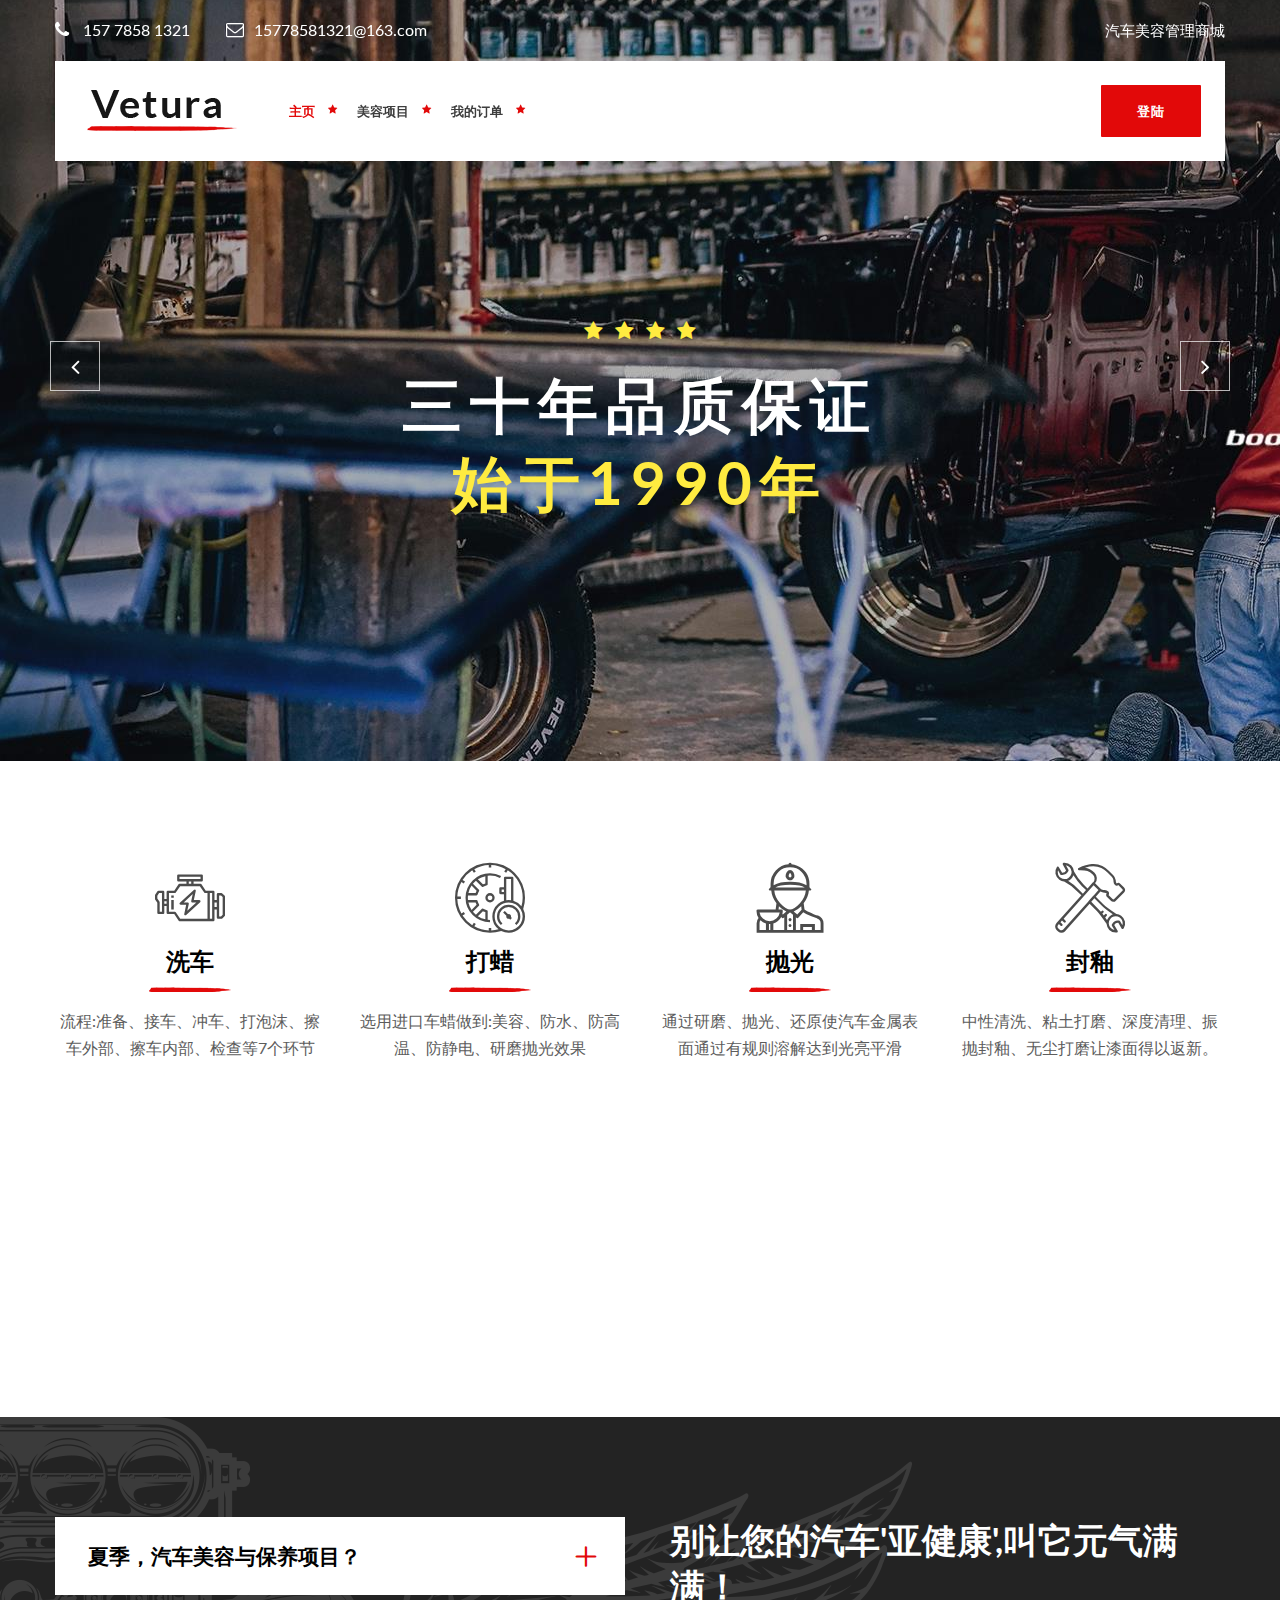
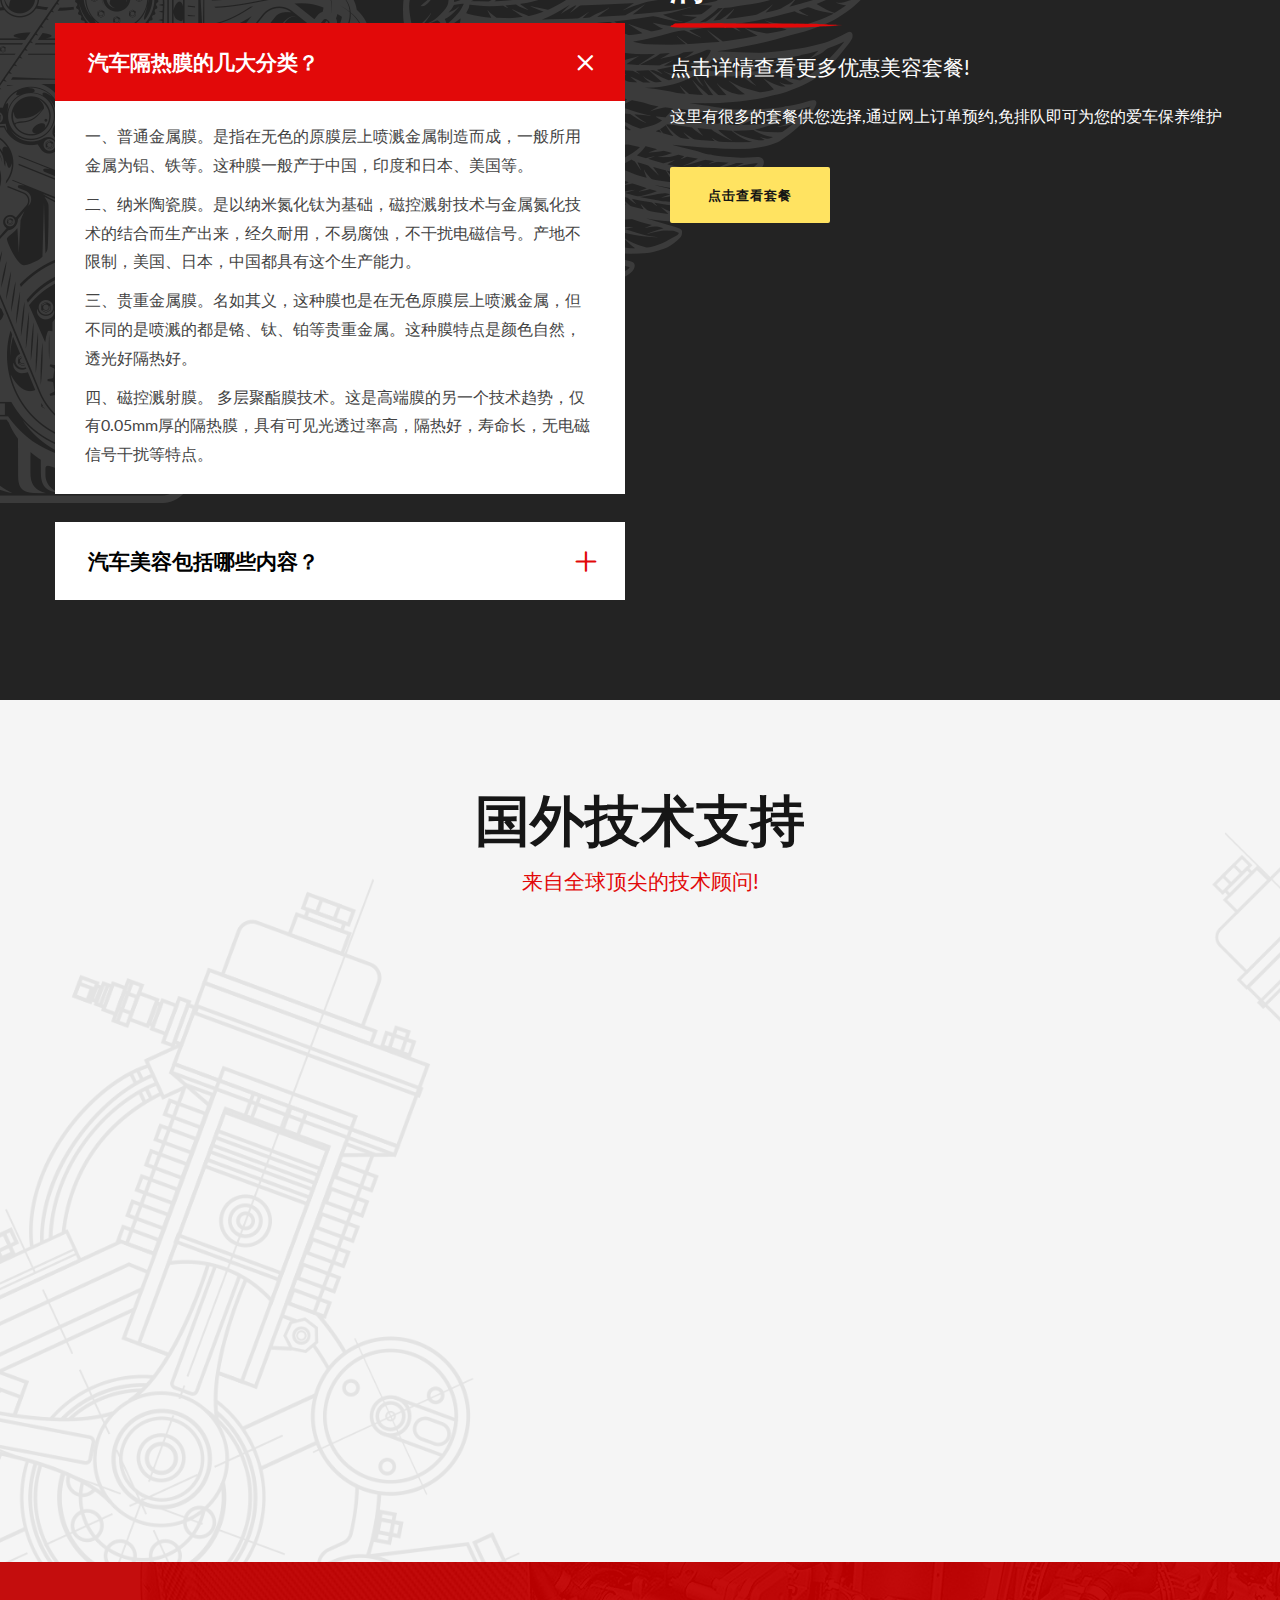
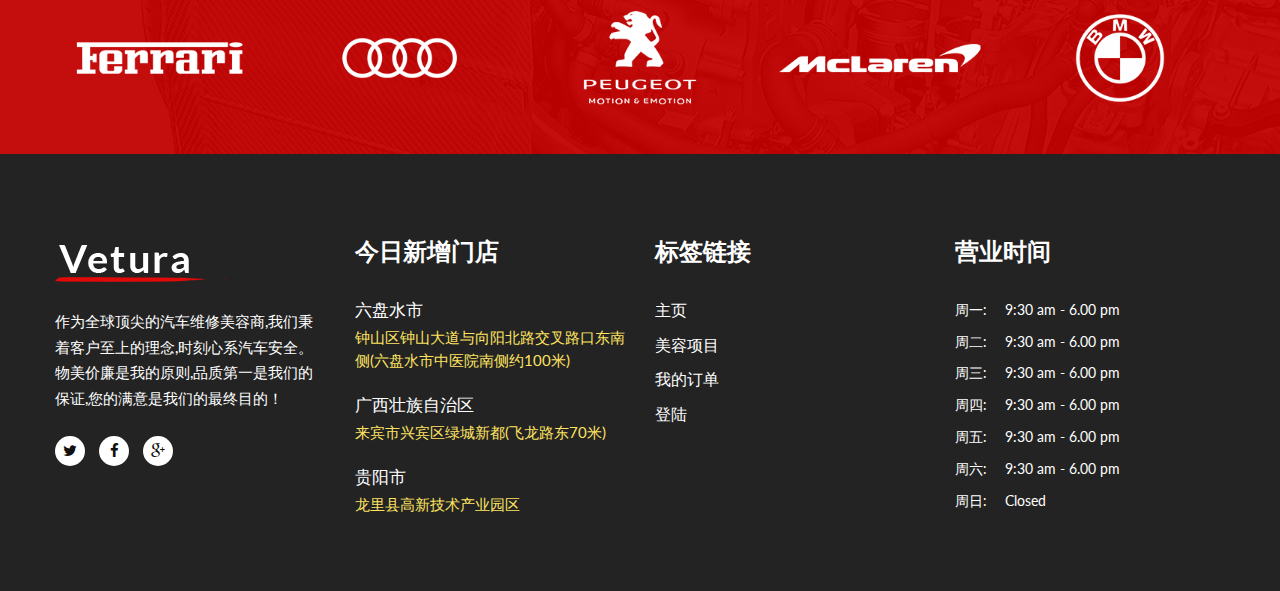
<file: index.html>
﻿<!DOCTYPE html>
<html>
<head>
<meta charset="utf-8">
<title>汽车美容管理</title>
<!-- Stylesheets -->
<link href="css/bootstrap.css" rel="stylesheet">
<link href="css/style.css" rel="stylesheet">
<link href="css/responsive.css" rel="stylesheet">

<link rel="shortcut icon" href="images/favicon.png" type="image/x-icon">
<link rel="icon" href="images/favicon.png" type="image/x-icon">

<!-- Responsive -->
<meta http-equiv="X-UA-Compatible" content="IE=edge">
<meta name="viewport" content="width=device-width, initial-scale=1.0, maximum-scale=1.0, user-scalable=0">

<!--[if lt IE 9]><script src="https://cdnjs.cloudflare.com/ajax/libs/html5shiv/3.7.3/html5shiv.js"></script><![endif]-->
<!--[if lt IE 9]><script src="js/respond.js"></script><![endif]-->
</head>

<body>

<div class="page-wrapper">
 	
    <!-- Preloader -->
    <div class="preloader"></div>
 	
    <!-- Main Header-->
    <header class="main-header">
    	
		<!-- Header Top -->
    	<div class="header-top">
        	<div class="auto-container">
            	<div class="top-outer clearfix">
                    
                    <!--Top Left-->
                    <div class="top-left">
                    	<ul class="links clearfix">
                        	<li><a href="#"><span class="icon fa fa-phone"></span>  157 7858 1321</a></li>
                            <li><a href="#"><span class="icon fa fa-envelope-o"></span>15778581321@163.com</a></li>
                        </ul>
                    </div>
                    
                    <!--Top Right-->
                    <div class="top-right clearfix">
                    	<ul class="links">
                        	<li><a href="#">汽车美容管理商城 </a></li>
						</ul>
                    </div>
                    
                </div>
                
            </div>
        </div>
        <!-- Header Top End -->
		
    	<!--Header-Upper-->
        <div class="header-upper">
        	<div class="auto-container">
            	<div class="header-upper-inner clearfix">
<!--                	logo地址-->
                	<div class="pull-left logo-box">
                    	<div class="logo"><a href="index.html"><img src="images/logo.png" alt="" title=""></a></div>
                    </div>
                   	
                   	<div class="nav-outer clearfix">
                    
						<!-- Main Menu -->
						<nav class="main-menu navbar-expand-md">
							<div class="navbar-header">
								<button class="navbar-toggler" type="button" data-toggle="collapse" data-target="#navbarSupportedContent" aria-controls="navbarSupportedContent" aria-expanded="false" aria-label="Toggle navigation">
									<span class="icon-bar"></span>
									<span class="icon-bar"></span>
									<span class="icon-bar"></span>
								</button>
							</div>

							<div class="navbar-collapse collapse clearfix" id="navbarSupportedContent">
								<ul class="navigation clearfix">
									<li class="current "><a a href="index.html">主页</a>

									</li>
									<li class=""><a href="price.html">美容项目</a>
									</li>
									<li class="dropdown"><a href="blog-single.html">我的订单</a>
									</li>
								</ul>
							</div>
							
						</nav>
						
					</div>
                   <!--Option Box-->
					<div class="btn-box">
						<a href="login.html" class="theme-btn btn-style-one">登陆</a>
					</div>
                </div>
            </div>
        </div>
        <!--End Header Upper-->
        
        <!--浮动 Header-->
        <div class="sticky-header">
        	<div class="auto-container clearfix">
            	<!--Logo-->
            	<div class="logo pull-left">
                	<a href="index.html" class="img-responsive"><img src="images/logo-small.png" alt="" title=""></a>
                </div>
                
                <!--Right Col-->
                <div class="right-col pull-right">
                	<!-- Main Menu -->
                    <nav class="main-menu navbar-expand-md">
                        <button class="navbar-toggler" type="button" data-toggle="collapse" data-target="#navbarSupportedContent1" aria-controls="navbarSupportedContent1" aria-expanded="false" aria-label="Toggle navigation">
                            <span class="icon-bar"></span>
                            <span class="icon-bar"></span>
                            <span class="icon-bar"></span>
                        </button>
                        
                        <div class="navbar-collapse collapse clearfix" id="navbarSupportedContent1">
                            <ul class="navigation clearfix">
                                <li class="current dropdown"><a href="index.html">主页</a>
								</li>
								<li class="dropdown"><a href="price.html">美容项目</a>
								</li>
								<li class="dropdown"><a href="blog-single.html">我的订单</a>
								</li>
                            </ul>
                        </div>
                    </nav><!-- Main Menu End-->
                </div>
                
            </div>
        </div>
        <!--End 浮动 Header Header-->
    
    </header>
    <!--End Main Header -->
	
	<!--Main Slider-->
    <section class="main-slider">
    	
        <div class="main-slider-carousel owl-carousel owl-theme">
            
            <div class="slide" style="background-image:url(images/main-slider/image-1.jpg)">
                <div class="auto-container">
					<div class="content">
						<div class="rating">
							<span class="fa fa-star"></span>
							<span class="fa fa-star"></span>
							<span class="fa fa-star"></span>
							<span class="fa fa-star"></span>
						</div>
						<h2>三十年品质保证 <span>始于1990年</span></h2>
					</div>
                </div>
            </div>
            
            <div class="slide" style="background-image:url(images/main-slider/image-2.jpg)">
                <div class="auto-container">
					<div class="content">
						<div class="rating">
							<span class="fa fa-star"></span>
							<span class="fa fa-star"></span>
							<span class="fa fa-star"></span>
							<span class="fa fa-star"></span>
						</div>
						<h2>门店全中国覆盖 <span>多达1600家</span></h2>
					</div>
                </div>
            </div>
			
        </div>
    </section>
    <!--End Main Slider-->

	<!--Services Section Two-->
	<section class="services-section-two">
		<div class="auto-container">
			<div class="row clearfix">
			
				<!-- Services Block Two -->
				<div class="services-block-two col-lg-3 col-md-6 col-sm-12">
					<div class="inner-box wow fadeInLeft" data-wow-delay="0ms" data-wow-duration="1500ms">
						<div class="icon-box">
							<span class="icon flaticon-car"></span>
						</div>
						<h3><a href="javaScript:;">洗车</a></h3>
						<div class="text">流程:准备、接车、冲车、打泡沫、擦车外部、擦车内部、检查等7个环节</div>
					</div>
				</div>
				
				<!-- Services Block Two -->
				<div class="services-block-two col-lg-3 col-md-6 col-sm-12">
					<div class="inner-box wow fadeInLeft" data-wow-delay="300ms" data-wow-duration="1500ms">
						<div class="icon-box">
							<span class="icon flaticon-pressure"></span>
						</div>
						<h3><a href="javaScript:;">打蜡</a></h3>
						<div class="text">选用进口车蜡做到:美容、防水、防高温、防静电、研磨抛光效果</div>
					</div>
				</div>
				
				<!-- Services Block Two -->
				<div class="services-block-two col-lg-3 col-md-6 col-sm-12">
					<div class="inner-box wow fadeInLeft" data-wow-delay="600ms" data-wow-duration="1500ms">
						<div class="icon-box">
							<span class="icon flaticon-plumber"></span>
						</div>
						<h3><a href="javaScript:;">抛光</a></h3>
						<div class="text">通过研磨、抛光、还原使汽车金属表面通过有规则溶解达到光亮平滑</div>
					</div>
				</div>
				
				<!-- Services Block Two -->
				<div class="services-block-two col-lg-3 col-md-6 col-sm-12">
					<div class="inner-box wow fadeInLeft" data-wow-delay="900ms" data-wow-duration="1500ms">
						<div class="icon-box">
							<span class="icon flaticon-tools-2"></span>
						</div>
						<h3><a href="javaScript:;">封釉</a></h3>
						<div class="text">中性清洗、粘土打磨、深度清理、振抛封釉、无尘打磨让漆面得以返新。</div>
					</div>
				</div>
				
				<!-- Services Block Two -->
				<div class="services-block-two col-lg-3 col-md-6 col-sm-12">
					<div class="inner-box wow fadeInLeft" data-wow-delay="0ms" data-wow-duration="1500ms">
						<div class="icon-box">
							<span class="icon flaticon-car-repair"></span>
						</div>
						<h3><a href="javaScript:;">镀膜</a></h3>
						<div class="text">做到防水强、耐高温、防刮痕、耐腐蚀、防氧化</div>
					</div>
				</div>
				
				<!-- Services Block Two -->
				<div class="services-block-two col-lg-3 col-md-6 col-sm-12">
					<div class="inner-box wow fadeInLeft" data-wow-delay="300ms" data-wow-duration="1500ms">
						<div class="icon-box">
							<span class="icon flaticon-tyre"></span>
						</div>
						<h3><a href="javaScript:;">保养</a></h3>
						<div class="text">进行检查、清洁、补给、润滑、调整或更换某些零件的预防性工作</div>
					</div>
				</div>

				<!-- Services Block Two -->
				<div class="services-block-two col-lg-3 col-md-6 col-sm-12">
					<div class="inner-box wow fadeInLeft" data-wow-delay="600ms" data-wow-duration="1500ms">
						<div class="icon-box">
							<span class="icon flaticon-diesel"></span>
						</div>
						<h3><a href="javaScript:;">机修</a></h3>
						<div class="text">对故障汽车通过技术手段,找出故障原因,并采取措施排除故障恢复能和安全</div>
					</div>
				</div>

				<!-- Services Block Two -->
				<div class="services-block-two col-lg-3 col-md-6 col-sm-12">
					<div class="inner-box wow fadeInLeft" data-wow-delay="900ms" data-wow-duration="1500ms">
						<div class="icon-box">
							<span class="icon flaticon-battery"></span>
						</div>
						<h3><a href="javaScript:;">检测</a></h3>
						<div class="text">发动机系统检测、传动离合器检测、传动变速器检测、制动系统检测等</div>
					</div>
				</div>
				
			</div>
		</div>
	</section>
	<!--End Services Section Two-->
	
	<!--Accordian Section-->
	<section class="accordian-section" style="background-image:url(images/resource/image-2.png)">
		<div class="auto-container">
			<div class="row clearfix">
				
				<!--Accordian Column-->
				<div class="accordian-column col-lg-6 col-md-12 col-sm-12">
					<div class="inner-column">
						
						<ul class="accordion-box accordion-style-one">
                                    
							<!--Block-->
							<li class="accordion block">
								<div class="acc-btn"><div class="icon-outer"><span class="icon icon-plus flaticon-plus-symbol"></span> <span class="icon icon-minus flaticon-substract"></span></div> 夏季，汽车美容与保养项目？</div>
								<div class="acc-content">
									<div class="content">
										<div class="text">
											<p>1、防汽车“自燃”、“自爆”
												汽车夏季自燃，除了一部分是某些车型设计故障的原因之外，操作不当或存在隐患也是造成汽车自燃的主要原因，因为夏季气温较高，汽车自身的故障率也大大提高，因此应该做好汽车的检查工作，重点检查汽车的油电等线路，防止自燃现象产生。
											</p>
											<p>2、检查刹车系统
												夏季多雨，路面的潮湿造成轮胎和路面之间的摩擦系数降低一个灵敏的刹车系统就显得格外重要，因此在夏季来临之前，检查一下自己的刹车系统，尽量做到有备无患。
											</p>
											<p>3、保护好汽车漆面
												夏季气温升高，阳光经常曝晒，汽车漆面明显恶劣，一定要注意保护好汽车的漆面，建议车主做汽车镀膜，汽车镀膜的质保时间比较长，能达到1到5年，而且对车漆的保护作用也远远超出打蜡、封釉。</p>
										</div>
									</div>
								</div>
							</li>

							<!--Block-->
							<li class="accordion block active-block">
								<div class="acc-btn active"><div class="icon-outer"><span class="icon icon-plus flaticon-plus-symbol"></span> <span class="icon icon-minus flaticon-substract"></span></div>汽车隔热膜的几大分类？</div>
								<div class="acc-content current">
									<div class="content">
										<div class="text">
											<p>一、普通金属膜。是指在无色的原膜层上喷溅金属制造而成，一般所用金属为铝、铁等。这种膜一般产于中国，印度和日本、美国等。
											</p>
											<p>二、纳米陶瓷膜。是以纳米氮化钛为基础，磁控溅射技术与金属氮化技术的结合而生产出来，经久耐用，不易腐蚀，不干扰电磁信号。产地不限制，美国、日本，中国都具有这个生产能力。
											</p>
											<p>三、贵重金属膜。名如其义，这种膜也是在无色原膜层上喷溅金属，但不同的是喷溅的都是铬、钛、铂等贵重金属。这种膜特点是颜色自然，透光好隔热好。
											</p>
											<p>四、磁控溅射膜。 多层聚酯膜技术。这是高端膜的另一个技术趋势，仅有0.05mm厚的隔热膜，具有可见光透过率高，隔热好，寿命长，无电磁信号干扰等特点。
											</p>
										</div>
									</div>
								</div>
							</li>
							
							<!--Block-->
							<li class="accordion block">
								<div class="acc-btn"><div class="icon-outer"><span class="icon icon-plus flaticon-plus-symbol"></span> <span class="icon icon-minus flaticon-substract"></span></div> 汽车美容包括哪些内容？</div>
								<div class="acc-content">
									<div class="content">
										<div class="text">
											<p>1 防爆隔热膜。包括前挡、后挡、侧窗。通常用的有绿色、天蓝色、灰、棕色、自然色等。</p>
											<p>2 车身美容。车身美容服务项目包括电脑洗车，去除沥青、焦油等污物，上蜡增艳与镜面处理，漆面方程式处理，新车开蜡，钢圈、轮胎、保险杠翻新与底盘防腐涂胶处理等。</p>
											<p>3 漆面处理。漆面处理服务项目可分为氧化膜、飞漆、酸雨处理，漆面深浅划痕处理，漆面部分板面破损处理及整车喷漆。</p>
											<p>4 汽车防护。汽车防护服务项目包括安装防盗器、倒车雷达、静电放电器、汽车语音报警装置等。</p>
											<p>5 汽车精品。作为汽车美容服务的延伸项目，汽车精品能满足司机及乘员对汽车内部附属装饰、便捷服务的需求，如车用香水、蜡掸、脚垫、座垫、座套、把套等的配置，能使汽车美容服务贴身贴心，宾至如归。 </p></p>
										</div>
									</div>
								</div>
							</li>
			
						</ul>
						
					</div>
				</div>
				
				<!--Content Column-->
				<div class="content-column col-lg-6 col-md-12 col-sm-12">
					<div class="inner-column">
						<h2>别让您的汽车'亚健康',叫它元气满满！</h2>
						<h3>点击详情查看更多优惠美容套餐!</h3>
						<div class="text">这里有很多的套餐供您选择,通过网上订单预约,免排队即可为您的爱车保养维护</div>
						<a href="price.html" class="theme-btn btn-style-three">点击查看套餐</a>
					</div>
				</div>
				
			</div>
		</div>
	</section>
	<!--End Accordian Section-->
	
	<!--Expert Section-->
	<section class="expert-section" style="background-image:url(images/background/2.png)">
		<div class="auto-container">
			<!--Sec Title-->
			<div class="sec-title centered">
				<h2>国外技术支持</h2>
				<div class="text">来自全球顶尖的技术顾问!</div>
			</div>
			
			<div class="row clearfix">
				
				<!--Team Block-->
				<div class="team-block col-lg-4 col-md-6 col-sm-12">
					<div class="inner-box wow fadeInLeft" data-wow-delay="0ms" data-wow-duration="1500ms">
						<div class="image">
							<a href="javaScript:;"><img src="images/resource/team-1.jpg" alt="" /></a>
						</div>
						<div class="lower-content">
							<h3><a href="javaScript:;">Rumble</a></h3>
							<div class="designation">The Mechanized Menace</div>
							<div class="text">兰博是一个天赋异禀的约德尔青年发明家、维修家。他仅用自己的双手和一堆废铁，就造出了一架巨大的机甲车</div>
							<a href="javaScript:;" class="theme-btn btn-style-two">查看更多</a>
						</div>
					</div>
				</div>
				
				<!--Team Block-->
				<div class="team-block col-lg-4 col-md-6 col-sm-12">
					<div class="inner-box wow fadeInUp" data-wow-delay="0ms" data-wow-duration="1500ms">
						<div class="image">
							<a href="javaScript:;"><img src="images/resource/team-2.jpg" alt="" /></a>
						</div>
						<div class="lower-content">
							<h3><a href="javaScript:;">Heimerdinger</a></h3>
							<div class="designation">The Revered Inventor</div>
							<div class="text">塞西尔·B·黑默丁格教授,他不间断地工作，孜孜不倦地尝试解答宇宙中最费解的难题,他也在不断改进汽车系统，让它们更加高效 </div>
							<a href="javaScript:;" class="theme-btn btn-style-two">查看更多</a>
						</div>
					</div>
				</div>
				
				<!--Team Block-->
				<div class="team-block col-lg-4 col-md-6 col-sm-12">
					<div class="inner-box wow fadeInRight" data-wow-delay="0ms" data-wow-duration="1500ms">
						<div class="image">
							<a href="javaScript:;"><img src="images/resource/team-3.jpg" alt="" /></a>
						</div>
						<div class="lower-content">
							<h3><a href="javaScript:;">Mordekaiser</a></h3>
							<div class="designation">The Master of Metal</div>
							<div class="text">德莱厄斯作为全球维修大师之一，他久经维修处理。他从无名小卒逐渐成长为维修大师,经过他维修的汽车多达到上万台</div>
							<a href="javaScript:;" class="theme-btn btn-style-two">查看更多</a>
						</div>
					</div>
				</div>
				
			</div>
			
		</div>
	</section>
	<!--End Expert Section-->
<!--	合作品牌-->
	<!--Clients Section-->
    <section class="clients-section" style="background-image:url(images/background/1.jpg)">
        <div class="auto-container">
            
            <div class="sponsors-outer">
                <!--Sponsors Carousel-->
                <ul class="sponsors-carousel owl-carousel owl-theme">
                    <li class="slide-item"><figure class="image-box"><a href="javaScript:;"><img src="images/clients/1.png" alt=""></a></figure></li>
                    <li class="slide-item"><figure class="image-box"><a href="javaScript:;"><img src="images/clients/2.png" alt=""></a></figure></li>
                    <li class="slide-item"><figure class="image-box"><a href="javaScript:;"><img src="images/clients/3.png" alt=""></a></figure></li>
                    <li class="slide-item"><figure class="image-box"><a href="javaScript:;"><img src="images/clients/4.png" alt=""></a></figure></li>
					<li class="slide-item"><figure class="image-box"><a href="javaScript:;"><img src="images/clients/5.png" alt=""></a></figure></li>
                    <li class="slide-item"><figure class="image-box"><a href="javaScript:;"><img src="images/clients/1.png" alt=""></a></figure></li>
                    <li class="slide-item"><figure class="image-box"><a href="javaScript:;"><img src="images/clients/2.png" alt=""></a></figure></li>
                    <li class="slide-item"><figure class="image-box"><a href="javaScript:;"><img src="images/clients/3.png" alt=""></a></figure></li>
                    <li class="slide-item"><figure class="image-box"><a href="javaScript:;"><img src="images/clients/4.png" alt=""></a></figure></li>
                </ul>
            </div>
            
        </div>
    </section>
    <!--End Clients Section-->
<!--	网站尾部 -->
	<!--Main Footer-->
    <footer class="main-footer">
		<!--Widgets Section-->
        <div class="widgets-section">
        	<div class="auto-container">
            	<div class="row clearfix">
                
                    <!--Big Column-->
                    <div class="big-column col-lg-6 col-md-12 col-sm-12">
                        <div class="row clearfix">
							
							<!--Footer Column-->
                            <div class="footer-column col-md-6 col-sm-6 col-xs-12">
                                <div class="footer-widget logo-widget">
                                    <div class="logo">
                                        <a href="javaScript:;"><img src="images/footer-logo.png" alt="" /></a>
                                    </div>
									<div class="text">作为全球顶尖的汽车维修美容商,我们秉着客户至上的理念,时刻心系汽车安全。物美价廉是我的原则,品质第一是我们的保证,您的满意是我们的最终目的！</div>
									<ul class="social-icon-one">
										<li><a href="javaScript:;" class="fa fa-twitter"></a></li>
										<li><a href="javaScript:;" class="fa fa-facebook"></a></li>
										<li><a href="javaScript:;" class="fa fa-google-plus"></a></li>
									</ul>
								</div>
							</div>
							
							<!--Footer Column-->
                            <div class="footer-column col-md-6 col-sm-6 col-xs-12">
                                <div class="footer-widget recent-post">
									<h2>今日新增门店</h2>
									<div class="post-block">
										<div class="text"><a href="javaScript:;">六盘水市</a></div>
										<div class="post-date">钟山区钟山大道与向阳北路交叉路口东南侧(六盘水市中医院南侧约100米)</div>
									</div>
									<div class="post-block">
										<div class="text"><a href="javaScript:;">广西壮族自治区</a></div>
										<div class="post-date">来宾市兴宾区绿城新都(飞龙路东70米)</div>
									</div>
									<div class="post-block">
										<div class="text"><a href="javaScript:;">贵阳市</a></div>
										<div class="post-date">龙里县高新技术产业园区</div>
									</div>
								</div>
							</div>

						</div>
					</div>

					<!--Big Column-->
                    <div class="big-column col-lg-6 col-md-12 col-sm-12">
                        <div class="row clearfix">
							
							<!--Footer Column-->
                            <div class="footer-column col-md-6 col-sm-6 col-xs-12">
                                <div class="footer-widget footer-links">
									<h2>标签链接</h2>
									<ul class="links">
										<li><a href="index.html">主页</a></li>
										<li><a href="price.html">美容项目</a></li>
										<li><a href="blog-single.html">我的订单</a></li>
										<li><a href="login.html">登陆</a></li>
									</ul>
								</div>
							</div>
							
							<!--Footer Column-->
                            <div class="footer-column col-md-6 col-sm-6 col-xs-12">
                                <div class="footer-widget contact-widget">
									<h2>营业时间</h2>
									<ul class="opening-time">
										<li><span>周一:</span> 9:30 am - 6.00 pm</li>
										<li><span>周二:</span> 9:30 am - 6.00 pm</li>
										<li><span>周三:</span> 9:30 am - 6.00 pm</li>
										<li><span>周四:</span> 9:30 am - 6.00 pm</li>
										<li><span>周五:</span> 9:30 am - 6.00 pm</li>
										<li><span>周六:</span> 9:30 am - 6.00 pm</li>
										<li><span>周日:</span>Closed</li>
									</ul>
								</div>
							</div>
							
						</div>
					</div>
					
				</div>
			</div>
		</div>
		

		
	</footer>
	
</div>
<!--End pagewrapper-->

<script src="js/jquery.js"></script>
<script src="js/popper.min.js"></script>
<script src="js/bootstrap.min.js"></script>
<script src="js/jquery.mCustomScrollbar.concat.min.js"></script>
<script src="js/jquery.fancybox.js"></script>
<script src="js/appear.js"></script>
<script src="js/owl.js"></script>
<script src="js/wow.js"></script>
<script src="js/jquery-ui.js"></script>
<!--Google Map APi Key-->
<script src="http://ditu.google.cn/maps/api/js?key=AIzaSyBg0VrLjLvDLSQdS7hw6OfZJmvHhtEV_sE"></script>
<script src="js/map-script.js"></script>
<!--End Google Map APi-->
<script src="js/script.js"></script>

</body>
</html>
</file>
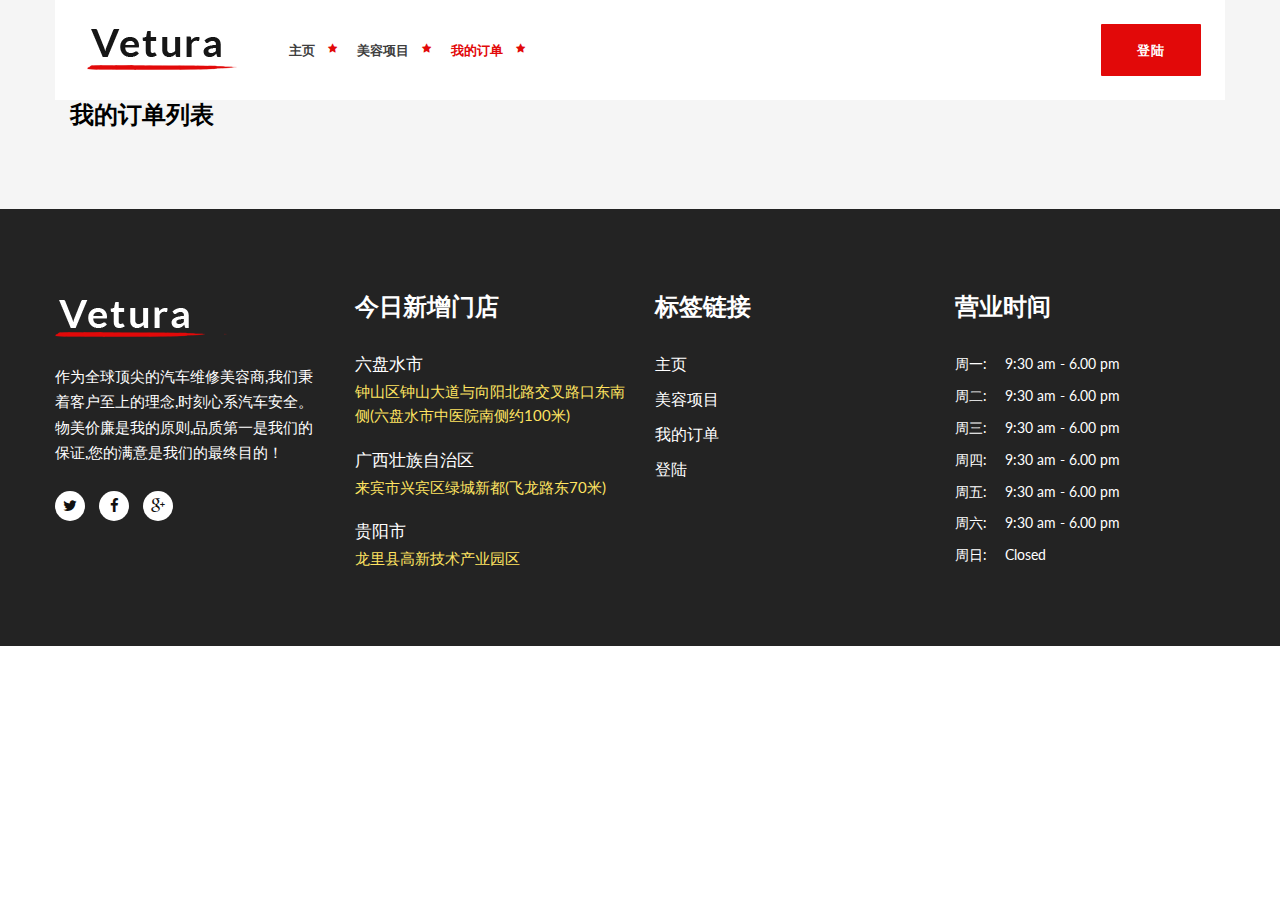
<file: blog-single.html>
﻿<!DOCTYPE html>
<html>
<head>
<meta charset="utf-8">
<title>Mechanics HTML Template | Blog Single</title>
<!-- Stylesheets -->
<link href="css/bootstrap.css" rel="stylesheet">
<link href="css/style.css" rel="stylesheet">
<link href="css/responsive.css" rel="stylesheet">

<link rel="shortcut icon" href="images/favicon.png" type="image/x-icon">
<link rel="icon" href="images/favicon.png" type="image/x-icon">

<!-- Responsive -->
<meta http-equiv="X-UA-Compatible" content="IE=edge">
<meta name="viewport" content="width=device-width, initial-scale=1.0, maximum-scale=1.0, user-scalable=0">

<!--[if lt IE 9]><script src="https://cdnjs.cloudflare.com/ajax/libs/html5shiv/3.7.3/html5shiv.js"></script><![endif]-->
<!--[if lt IE 9]><script src="js/respond.js"></script><![endif]-->
</head>

<body>

<div class="page-wrapper">

    <!-- Preloader -->
    <div class="preloader"></div>

    <!-- Main Header-->
    <header class="main-header">

    	<!--Header-Upper-->
        <div class="header-upper">
        	<div class="auto-container">
            	<div class="header-upper-inner clearfix">

                	<div class="pull-left logo-box">
                    	<div class="logo"><a href="index.html"><img src="images/logo.png" alt="" title=""></a></div>
                    </div>

                   	<div class="nav-outer clearfix">

						<!-- Main Menu -->
						<nav class="main-menu navbar-expand-md">
							<div class="navbar-header">
								<button class="navbar-toggler" type="button" data-toggle="collapse" data-target="#navbarSupportedContent" aria-controls="navbarSupportedContent" aria-expanded="false" aria-label="Toggle navigation">
									<span class="icon-bar"></span>
									<span class="icon-bar"></span>
									<span class="icon-bar"></span>
								</button>
							</div>

							<div class="navbar-collapse collapse clearfix" id="navbarSupportedContent">
								<ul class="navigation clearfix">
									<li class="dropdown"><a href="index.html">主页</a>
									</li>
									<li class="dropdown"><a href="price.html">美容项目</a>
									</li>
									<li class="current dropdown"><a href="blog-single.html">我的订单</a>
									</li>
								</ul>
							</div>

						</nav>

					</div>
					<!--Option Box-->
					<div class="btn-box">
						<a href="login.html" class="theme-btn btn-style-one">登陆</a>
					</div>
                </div>
            </div>
        </div>
        <!--End Header Upper-->

        <!--Sticky Header-->
        <div class="sticky-header">
        	<div class="auto-container clearfix">
            	<!--Logo-->
            	<div class="logo pull-left">
                	<a href="index.html" class="img-responsive"><img src="images/logo-small.png" alt="" title=""></a>
                </div>
                
                <!--Right Col-->
                <div class="right-col pull-right">
                	<!-- Main Menu -->
                    <nav class="main-menu navbar-expand-md">
                        <button class="navbar-toggler" type="button" data-toggle="collapse" data-target="#navbarSupportedContent1" aria-controls="navbarSupportedContent1" aria-expanded="false" aria-label="Toggle navigation">
                            <span class="icon-bar"></span>
                            <span class="icon-bar"></span>
                            <span class="icon-bar"></span>
                        </button>
                        
                        <div class="navbar-collapse collapse clearfix" id="navbarSupportedContent1">
                            <ul class="navigation clearfix">
                                <li class="dropdown"><a href="index.html">我主页</a>
								</li>
								<li class="dropdown"><a href="price.html">美容项目</a>
								</li>
								<li class="current dropdown"><a href="blog-single.html">我的订单</a>
								</li>
                            </ul>

                        </div>
                    </nav><!-- Main Menu End-->
                </div>
				<!--Option Box-->
				<div class="btn-box">
					<a href="login.html" class="theme-btn btn-style-one">登陆</a>
				</div>
            </div>
        </div>
        <!--End Sticky Header-->
    
    </header>
    <!--End Main Header -->

    <!--End Page Title-->
	
	<!--Sidebar Page Container-->
    <div class="sidebar-page-container">
    	<div class="auto-container">
        	<div class="row clearfix">
					<!--Sidebar Side-->
                <div class="sidebar-side col-lg-4 col-md-12 col-sm-12">
                	<aside class="sidebar left-padding">
						<!-- Popular Posts -->
						<div class="sidebar-widget popular-posts">
							<div id="orderList" class="sidebar-title"><h2>我的订单列表</h2></div>


						</div>
					</aside>
				</div>
					
					
				</div>
				
			</div>
		</div>
	</div>

<!--	网站尾部 -->
<!--Main Footer-->
<footer class="main-footer">
	<!--Widgets Section-->
	<div class="widgets-section">
		<div class="auto-container">
			<div class="row clearfix">

				<!--Big Column-->
				<div class="big-column col-lg-6 col-md-12 col-sm-12">
					<div class="row clearfix">

						<!--Footer Column-->
						<div class="footer-column col-md-6 col-sm-6 col-xs-12">
							<div class="footer-widget logo-widget">
								<div class="logo">
									<a href="javaScript:;"><img src="images/footer-logo.png" alt="" /></a>
								</div>
								<div class="text">作为全球顶尖的汽车维修美容商,我们秉着客户至上的理念,时刻心系汽车安全。物美价廉是我的原则,品质第一是我们的保证,您的满意是我们的最终目的！</div>
								<ul class="social-icon-one">
									<li><a href="javaScript:;" class="fa fa-twitter"></a></li>
									<li><a href="javaScript:;" class="fa fa-facebook"></a></li>
									<li><a href="javaScript:;" class="fa fa-google-plus"></a></li>
								</ul>
							</div>
						</div>

						<!--Footer Column-->
						<div class="footer-column col-md-6 col-sm-6 col-xs-12">
							<div class="footer-widget recent-post">
								<h2>今日新增门店</h2>
								<div class="post-block">
									<div class="text"><a href="javaScript:;">六盘水市</a></div>
									<div class="post-date">钟山区钟山大道与向阳北路交叉路口东南侧(六盘水市中医院南侧约100米)</div>
								</div>
								<div class="post-block">
									<div class="text"><a href="javaScript:;">广西壮族自治区</a></div>
									<div class="post-date">来宾市兴宾区绿城新都(飞龙路东70米)</div>
								</div>
								<div class="post-block">
									<div class="text"><a href="javaScript:;">贵阳市</a></div>
									<div class="post-date">龙里县高新技术产业园区</div>
								</div>
							</div>
						</div>

					</div>
				</div>

				<!--Big Column-->
				<div class="big-column col-lg-6 col-md-12 col-sm-12">
					<div class="row clearfix">

						<!--Footer Column-->
						<div class="footer-column col-md-6 col-sm-6 col-xs-12">
							<div class="footer-widget footer-links">
								<h2>标签链接</h2>
								<ul class="links">
									<li><a href="index.html">主页</a></li>
									<li><a href="price.html">美容项目</a></li>
									<li><a href="blog-single.html">我的订单</a></li>
									<li><a href="login.html">登陆</a></li>
								</ul>
							</div>
						</div>

						<!--Footer Column-->
						<div class="footer-column col-md-6 col-sm-6 col-xs-12">
							<div class="footer-widget contact-widget">
								<h2>营业时间</h2>
								<ul class="opening-time">
									<li><span>周一:</span> 9:30 am - 6.00 pm</li>
									<li><span>周二:</span> 9:30 am - 6.00 pm</li>
									<li><span>周三:</span> 9:30 am - 6.00 pm</li>
									<li><span>周四:</span> 9:30 am - 6.00 pm</li>
									<li><span>周五:</span> 9:30 am - 6.00 pm</li>
									<li><span>周六:</span> 9:30 am - 6.00 pm</li>
									<li><span>周日:</span>Closed</li>
								</ul>
							</div>
						</div>

					</div>
				</div>

			</div>
		</div>
	</div>



</footer>

	
</div>
<!--End pagewrapper-->

<script src="js/jquery.js"></script>
<script src="js/popper.min.js"></script>
<script src="js/bootstrap.min.js"></script>
<script src="js/jquery.mCustomScrollbar.concat.min.js"></script>
<script src="js/jquery.fancybox.js"></script>
<script src="js/appear.js"></script>
<script src="js/validate.js"></script>
<script src="js/owl.js"></script>
<script src="js/wow.js"></script>
<script src="js/jquery-ui.js"></script>
<!--Google Map APi Key-->
<script src="http://ditu.google.cn/maps/api/js?key=AIzaSyBKS14AnP3HCIVlUpPKtGp7CbYuMtcXE2o"></script>
<script src="js/map-script.js"></script>
<!--End Google Map APi-->
<script src="js/script.js"></script>
<script>
	window.onload = function ()//用window的onload事件，窗体加载完毕的时候
	{
		if(window.sessionStorage.getItem("login")==null){
			alert("请先登陆")
		}else {
			$.ajax({
				type: "GET",
				url: "http://127.0.0.1:7000/order/queryByUserName",
				contentType:"application/json",
				data:{userName:window.sessionStorage.getItem("login")},
				dataType: "json",
				success: function(data){
					if(data.code!='200'){
						alert(data.msg)
					}
					else {
						var orderList = document.getElementById('orderList')
						console.log(orderList)
						var result = data;
						if(result.data.rows.length>0){
							for (var i = 0; i <result.data.rows.length ; i++) {
								var article = document.createElement('article')
								var figure = document.createElement('figure')
								var img = document.createElement('img')
								var text = document.createElement('div')
								var price = document.createElement('div')
								var time = document.createElement('div')
								var span = document.createElement('span')
								time.className='post-info'
								article.className='post'
								figure.className='post-thumb'
								img.src='images/resource/post-thumb-1.jpg'
								text.textContent='套餐名称: '+result.data.rows[i].projectname
								price.textContent='套餐价格: '+result.data.rows[i].projectcode
								time.textContent='购买时间: '+result.data.rows[i].insertime
								article.appendChild(figure)
								figure.appendChild(img)
								article.appendChild(text)
								article.appendChild(price)
								article.appendChild(time)
								orderList.appendChild(article)
							}
						}else {
							var article = document.createElement('article')
							article.textContent='您还没有选购套餐,请点击美容项目选定套餐'
							orderList.appendChild(article)
						}

					}
				},
				error:function (info) {//请求失败后调用的函数
				}
			});
		}

	}

</script>

</body>
</html>
</file>
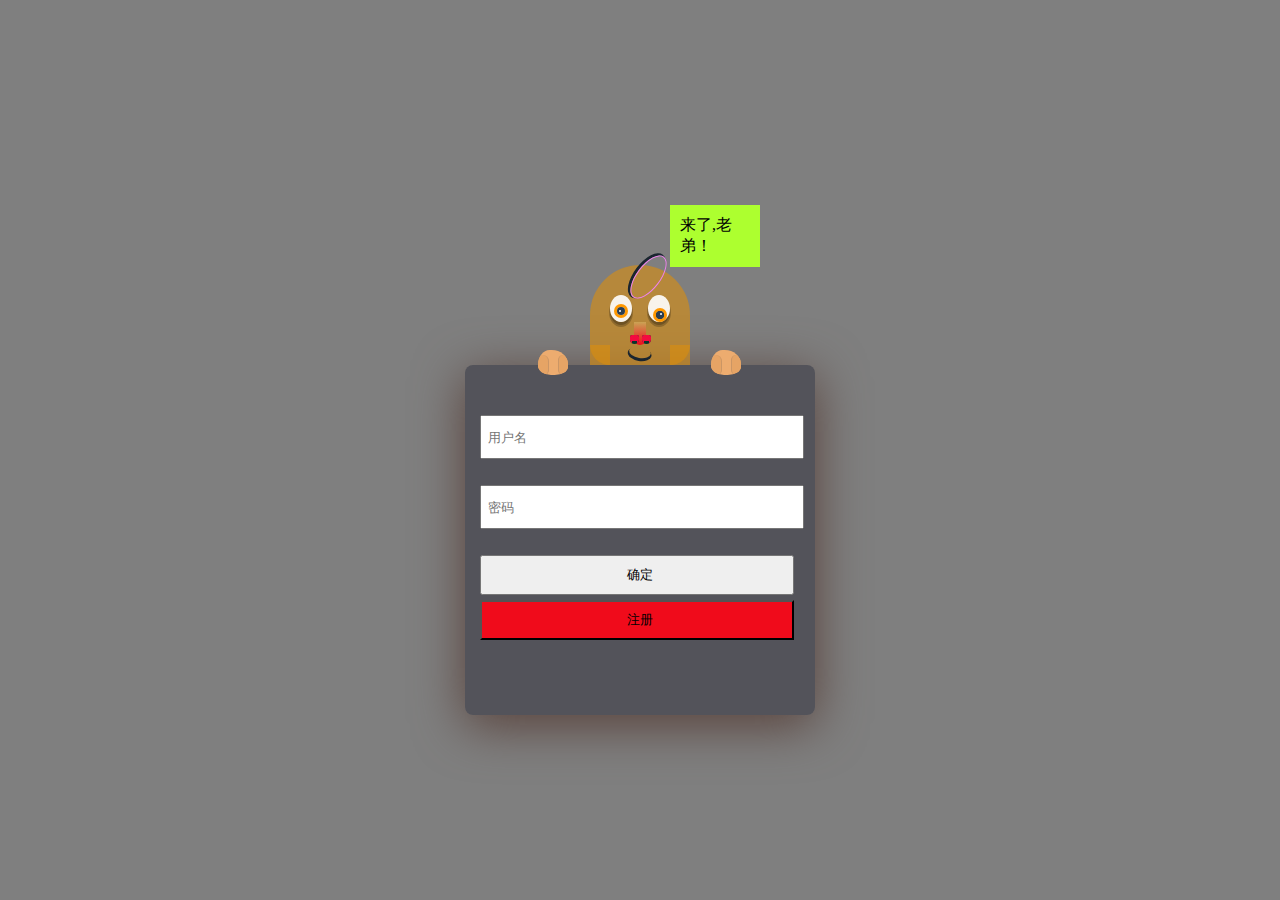
<file: login.html>
<!DOCTYPE html>
<html>

	<head>
		<meta charset="UTF-8">
		<title>登陆页面</title>
		<link rel="stylesheet" type="text/css" href="css/detailsmusic.css" />

	</head>

	<body>
		<div class="music-lgin">

			<div class="music-lgin-all">
				<!--左手-->
				<div class="music-lgin-left ovhd">
					<div class="music-hand">
						<div class="music-lgin-hara"></div>
						<div class="music-lgin-hars"></div>
					</div>
				</div>

				<!--脑袋-->
				<div class="music-lgin-dh">
					<div class="music-lgin-alls">
						<div class="music-lgin-eyeleft">
							<div class="music-left-eyeball yeball-l"></div>
						</div>
						<div class="music-lgin-eyeright">
							<div class="music-right-eyeball yeball-r"></div>
						</div>
						<div class="music-lgin-cl"></div>
					</div>
					<!--鼻子-->
					<div class="music-nose"></div>
					<!--嘴-->
					<div class="music-mouth music-mouth-ds"></div>
					<!--肩-->
					<div class="music-shoulder-l">
						<div class="music-shoulder"></div>
					</div>
					<div class="music-shoulder-r">
						<div class="music-shoulder"></div>
					</div>
					<!--消息框-->
					<div class="music-news">来了,老弟！</div>
				</div>

				<!--右手-->
				<div class="music-lgin-right ovhd">
					<div class="music-hand">
						<div class="music-lgin-hara"></div>
						<div class="music-lgin-hars"></div>
					</div>
				</div>

			</div>

			<!--1-->
			<div class="music-lgin-text first">
				<input class="inputname inputs" type="text" placeholder="用户名" />
			</div>
			<!--2-->
			<div class="music-lgin-text">
				<input type="password" class="mima inputs" placeholder="密码" />
			</div>
			<!--3-->
			<div class="music-lgin-text">
				<input class="music-qd inputs" type="button" value="确定" />
				<input class="inputs regist" type="button"  value="注册" />
			</div>

		</div>

		<script src="js/jquery-1.9.1.min.js"></script>
		<script type="text/javascript">
			//眼睛 密码部分
			$(".mima").focus(function() {
				$(".music-lgin-left").addClass("left-dh").removeClass("rmleft-dh");
				$(".music-lgin-right").addClass("right-dh").removeClass("right-rmdh");
				$(".music-hand").addClass("no");
			}).blur(function() {
				$(".music-lgin-left").removeClass("left-dh").addClass("rmleft-dh");
				$(".music-lgin-right").removeClass("right-dh").addClass("right-rmdh");
				$(".music-hand").removeClass("no");

			})
			//点击小人出来
			$(".inputname").focus(function() {
				$(".music-lgin-all").addClass("block");
				$(".music-news").addClass("no")
			})
			//点击小人消失

			         // $(".music-qd").focus(function(){
			         // 	$(".music-lgin-all").removeClass("block")
			         // })


			//注册正则 简单判断
			$('.regist').click(function () {
				// window.event.returnValue=false
				window.location.href="regist.html";
			})
			 
            $('.music-qd').click(function(){
                if(($('.inputname').val()=='')){
                    $(".music-news").html("请输入名称")
					alert('请输入用户名')
                }else if(($('.mima').val()=='')){
                	 $(".music-news").html("请输入密码")
                    $(".music-news").addClass("block")
					alert('请输入密码')
                }else{
                	// alert('提交ajax')
					$.ajax({
						type: "GET",
						url: "http://127.0.0.1:7000/user/login",
						data: {userName:$('.inputname').val(), passWord:$('.mima').val()},
						dataType: "json",
						success: function(data){
							if(data.code!='200'){
								alert(data.msg)
							}
							else {
								window.sessionStorage.setItem('login',$('.inputname').val())
								window.location.href="index.html";
							}
						},
						error:function (info) {//请求失败后调用的函数
						}
					});
                }      
            })
		</script>

	</body>

</html>
</file>
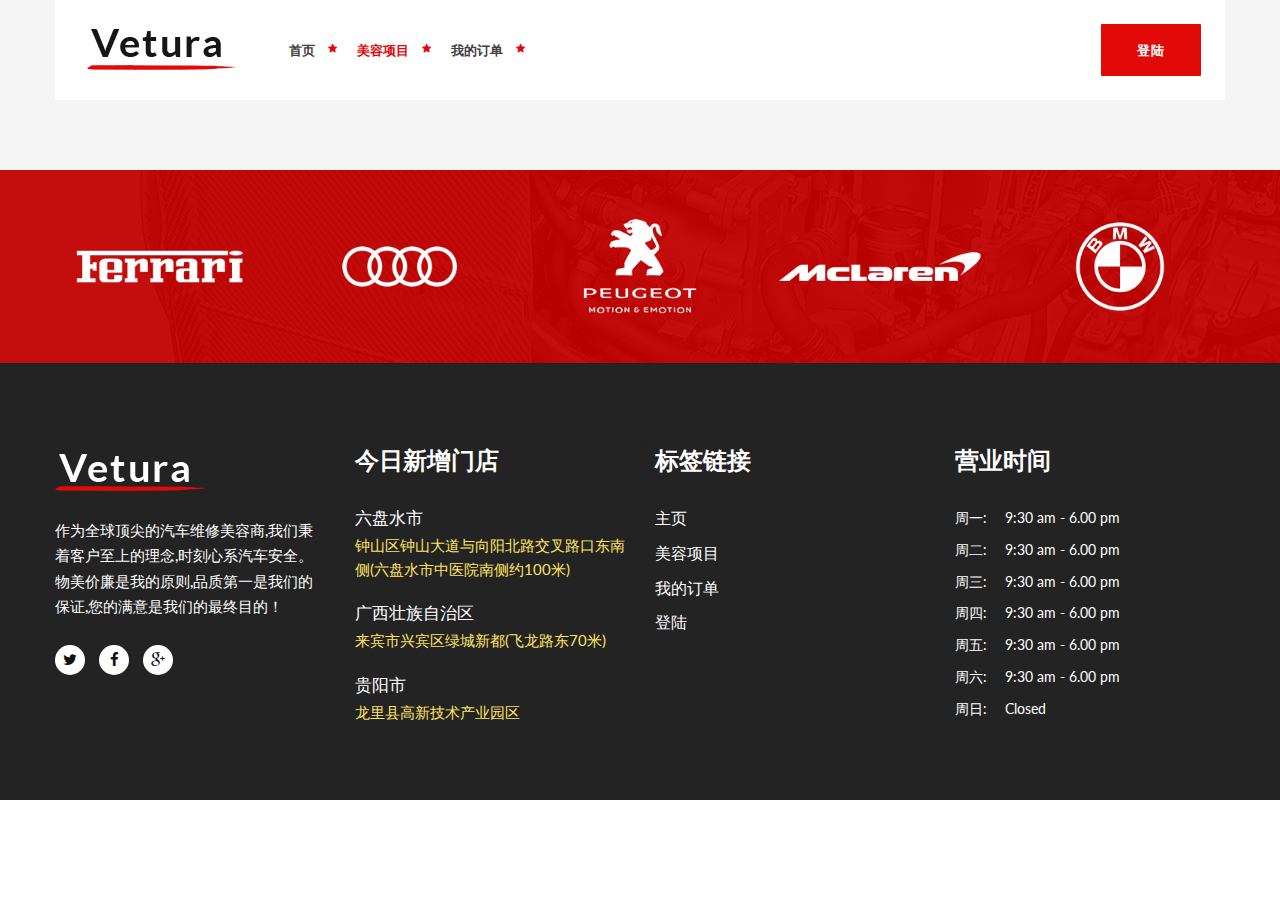
<file: price.html>
﻿<!DOCTYPE html>
<html>
<head>
    <meta charset="utf-8">
    <title>美容项目页面</title>
    <!-- Stylesheets -->
    <link href="css/bootstrap.css" rel="stylesheet">
    <link href="css/style.css" rel="stylesheet">
    <link href="css/responsive.css" rel="stylesheet">

    <link rel="shortcut icon" href="images/favicon.png" type="image/x-icon">
    <link rel="icon" href="images/favicon.png" type="image/x-icon">

    <!-- Responsive -->
    <meta http-equiv="X-UA-Compatible" content="IE=edge">
    <meta name="viewport" content="width=device-width, initial-scale=1.0, maximum-scale=1.0, user-scalable=0">

    <!--[if lt IE 9]>
    <script src="https://cdnjs.cloudflare.com/ajax/libs/html5shiv/3.7.3/html5shiv.js"></script><![endif]-->
    <!--[if lt IE 9]>
    <script src="js/respond.js"></script><![endif]-->
</head>

<body>

<div class="page-wrapper">

    <!-- Preloader -->
    <div class="preloader"></div>

    <!-- Main Header-->
    <header class="main-header">

        <!--Header-Upper-->
        <div class="header-upper">
            <div class="auto-container">
                <div class="header-upper-inner clearfix">

                    <div class="pull-left logo-box">
                        <div class="logo"><a href="index.html"><img src="images/logo.png" alt="" title=""></a></div>
                    </div>

                    <div class="nav-outer clearfix">

                        <!-- Main Menu -->
                        <nav class="main-menu navbar-expand-md">
                            <div class="navbar-header">
                                <button class="navbar-toggler" type="button" data-toggle="collapse"
                                        data-target="#navbarSupportedContent" aria-controls="navbarSupportedContent"
                                        aria-expanded="false" aria-label="Toggle navigation">
                                    <span class="icon-bar"></span>
                                    <span class="icon-bar"></span>
                                    <span class="icon-bar"></span>
                                </button>
                            </div>

                            <div class="navbar-collapse collapse clearfix" id="navbarSupportedContent">
                                <ul class="navigation clearfix">
                                    <li class=""><a href="index.html">首页</a>
                                    </li>
                                    <li class="current "><a href="price.html">美容项目</a>
                                    </li>
                                    <li class="dropdown"><a href="blog-single.html">我的订单</a>
                                    </li>
                                </ul>
                            </div>

                        </nav>

                    </div>
                    <!--Option Box-->
                    <div class="btn-box">
                        <a href="regist.html" class="theme-btn btn-style-one">登陆</a>
                    </div>
                </div>
            </div>
        </div>
        <!--End Header Upper-->
    </header>
    <!--End Main Header -->


    <!--Price page Section-->
    <section class="price-page-section">
        <div class="auto-container">
            <div class="row clearfix projectlist">
            </div>
        </div>
        <div class="auto-container">
            <div class="row clearfix projectlist">
            </div>
        </div>
    </section>

    <!--End price page Section-->

    <!--Clients Section-->
    <section class="clients-section" style="background-image:url(images/background/1.jpg)">
        <div class="auto-container">

            <div class="sponsors-outer">
                <!--Sponsors Carousel-->
                <ul class="sponsors-carousel owl-carousel owl-theme">
                    <li class="slide-item">
                        <figure class="image-box"><a href="#"><img src="images/clients/1.png" alt=""></a></figure>
                    </li>
                    <li class="slide-item">
                        <figure class="image-box"><a href="#"><img src="images/clients/2.png" alt=""></a></figure>
                    </li>
                    <li class="slide-item">
                        <figure class="image-box"><a href="#"><img src="images/clients/3.png" alt=""></a></figure>
                    </li>
                    <li class="slide-item">
                        <figure class="image-box"><a href="#"><img src="images/clients/4.png" alt=""></a></figure>
                    </li>
                    <li class="slide-item">
                        <figure class="image-box"><a href="#"><img src="images/clients/5.png" alt=""></a></figure>
                    </li>
                    <li class="slide-item">
                        <figure class="image-box"><a href="#"><img src="images/clients/1.png" alt=""></a></figure>
                    </li>
                    <li class="slide-item">
                        <figure class="image-box"><a href="#"><img src="images/clients/2.png" alt=""></a></figure>
                    </li>
                    <li class="slide-item">
                        <figure class="image-box"><a href="#"><img src="images/clients/3.png" alt=""></a></figure>
                    </li>
                    <li class="slide-item">
                        <figure class="image-box"><a href="#"><img src="images/clients/4.png" alt=""></a></figure>
                    </li>
                </ul>
            </div>

        </div>
    </section>
    <!--End Clients Section-->

    <!--	网站尾部 -->
    <!--Main Footer-->
    <footer class="main-footer">
        <!--Widgets Section-->
        <div class="widgets-section">
            <div class="auto-container">
                <div class="row clearfix">

                    <!--Big Column-->
                    <div class="big-column col-lg-6 col-md-12 col-sm-12">
                        <div class="row clearfix">

                            <!--Footer Column-->
                            <div class="footer-column col-md-6 col-sm-6 col-xs-12">
                                <div class="footer-widget logo-widget">
                                    <div class="logo">
                                        <a href="javaScript:;"><img src="images/footer-logo.png" alt="" /></a>
                                    </div>
                                    <div class="text">作为全球顶尖的汽车维修美容商,我们秉着客户至上的理念,时刻心系汽车安全。物美价廉是我的原则,品质第一是我们的保证,您的满意是我们的最终目的！</div>
                                    <ul class="social-icon-one">
                                        <li><a href="javaScript:;" class="fa fa-twitter"></a></li>
                                        <li><a href="javaScript:;" class="fa fa-facebook"></a></li>
                                        <li><a href="javaScript:;" class="fa fa-google-plus"></a></li>
                                    </ul>
                                </div>
                            </div>

                            <!--Footer Column-->
                            <div class="footer-column col-md-6 col-sm-6 col-xs-12">
                                <div class="footer-widget recent-post">
                                    <h2>今日新增门店</h2>
                                    <div class="post-block">
                                        <div class="text"><a href="javaScript:;">六盘水市</a></div>
                                        <div class="post-date">钟山区钟山大道与向阳北路交叉路口东南侧(六盘水市中医院南侧约100米)</div>
                                    </div>
                                    <div class="post-block">
                                        <div class="text"><a href="javaScript:;">广西壮族自治区</a></div>
                                        <div class="post-date">来宾市兴宾区绿城新都(飞龙路东70米)</div>
                                    </div>
                                    <div class="post-block">
                                        <div class="text"><a href="javaScript:;">贵阳市</a></div>
                                        <div class="post-date">龙里县高新技术产业园区</div>
                                    </div>
                                </div>
                            </div>

                        </div>
                    </div>

                    <!--Big Column-->
                    <div class="big-column col-lg-6 col-md-12 col-sm-12">
                        <div class="row clearfix">

                            <!--Footer Column-->
                            <div class="footer-column col-md-6 col-sm-6 col-xs-12">
                                <div class="footer-widget footer-links">
                                    <h2>标签链接</h2>
                                    <ul class="links">
                                        <li><a href="index.html">主页</a></li>
                                        <li><a href="price.html">美容项目</a></li>
                                        <li><a href="blog-single.html">我的订单</a></li>
                                        <li><a href="login.html">登陆</a></li>
                                    </ul>
                                </div>
                            </div>

                            <!--Footer Column-->
                            <div class="footer-column col-md-6 col-sm-6 col-xs-12">
                                <div class="footer-widget contact-widget">
                                    <h2>营业时间</h2>
                                    <ul class="opening-time">
                                        <li><span>周一:</span> 9:30 am - 6.00 pm</li>
                                        <li><span>周二:</span> 9:30 am - 6.00 pm</li>
                                        <li><span>周三:</span> 9:30 am - 6.00 pm</li>
                                        <li><span>周四:</span> 9:30 am - 6.00 pm</li>
                                        <li><span>周五:</span> 9:30 am - 6.00 pm</li>
                                        <li><span>周六:</span> 9:30 am - 6.00 pm</li>
                                        <li><span>周日:</span>Closed</li>
                                    </ul>
                                </div>
                            </div>

                        </div>
                    </div>

                </div>
            </div>
        </div>



    </footer>


</div>
<!--End pagewrapper-->

<script src="js/jquery.js"></script>
<script src="js/popper.min.js"></script>
<script src="js/bootstrap.min.js"></script>
<script src="js/jquery.mCustomScrollbar.concat.min.js"></script>
<script src="js/jquery.fancybox.js"></script>
<script src="js/appear.js"></script>
<script src="js/validate.js"></script>
<script src="js/owl.js"></script>
<script src="js/wow.js"></script>
<script src="js/jquery-ui.js"></script>
<!--Google Map APi Key-->
<script src="http://ditu.google.cn/maps/api/js?key=AIzaSyBKS14AnP3HCIVlUpPKtGp7CbYuMtcXE2o"></script>
<script src="js/map-script.js"></script>
<!--End Google Map APi-->
<script src="js/script.js"></script>

<script type="text/javascript">
    window.onload = function ()//用window的onload事件，窗体加载完毕的时候
    {
        // alert('提交ajax')
        $.ajax({
            type: "GET",
            url: "http://127.0.0.1:7000/project/queryList",
            data: {page: 0, limit: 10000},
            dataType: "json",
            success: function (data) {
                var projectlist = document.getElementsByClassName('projectlist');
                if (data.code == '200') {
                    console.log(data.data.rows)
                    // 成功处理
                    for (var i = 0; i < data.data.rows.length; i++) {
                        console.log(data.data.rows)
                        var faterDiv = document.createElement('div');
                        faterDiv.className = 'pricing-block col-lg-4 col-md-6 col-sm-12';
                        var childDiv = document.createElement('div');
                        childDiv.className = 'inner-box';
                        var divimage = document.createElement('div')
                        divimage.className = 'image'
                        var image = document.createElement('img')
                        var num = Math.floor(Math.random() * 3 + 1);
                        image.src = 'images/resource/price-' + num + '.jpg'
                        divimage.appendChild(image)
                        childDiv.appendChild(divimage)
                        var lower = document.createElement('div');
                        var price = document.createElement('price');
                        price.className = 'price'
                        lower.className = 'lower-content';
                        var h2 = document.createElement('h3');
                        h2.textContent = data.data.rows[i].projectname
                        price.textContent = "￥" + data.data.rows[i].projectmoney + "/" + data.data.rows[i].projectunit
                        //新增服务
                        //新增产品
                        var ul = document.createElement('ul');
                        ul.className = 'price-list'
                        for (var j = 0; j < data.data.rows[i].goods.length; j++) {
                            var li = document.createElement('li');
                            li.textContent = '产品名称:' + data.data.rows[i].goods[j].goodsName + " " + "数量:" + data.data.rows[i].goods[j].count
                            ul.appendChild(li)
                        }
                        for (var j = 0; j < data.data.rows[i].services.length; j++) {
                            var li = document.createElement('li');
                            li.textContent = '服务名称:' + data.data.rows[i].services[j].servicename
                            ul.appendChild(li)
                        }
                        lower.appendChild(h2)
                        lower.appendChild(price)
                        lower.appendChild(ul)
                        var a = document.createElement('a');
                        a.className = 'theme-btn btn-style-two'
                        a.textContent = '确定选购该服务'
                        a.setAttribute('id', data.data.rows[i].id)
                        a.href = 'javaScript:;'
                        lower.appendChild(a)
                        childDiv.appendChild(lower)
                        faterDiv.appendChild(childDiv)
                        projectlist[0].appendChild(faterDiv)
                        console.log(projectlist)
                    }

                    $(document).on("click", ".theme-btn", function () {
                        if (window.sessionStorage.getItem('login') == null) {
							window.location.href="login.html";
                        }else {
							var datas={id:this.getAttribute("id"),username:window.sessionStorage.getItem('login')};
							$.ajax({
								type: "POST",
								contentType:"application/json",
								url: "http://127.0.0.1:7000/order/webInsert",
								data: JSON.stringify(datas),
								dataType: "json",
								success: function(data){
									if(data.code!='200'){
										alert(data.msg)
									}
									else {
										window.location.href="blog-single.html";
									}
								},
								error:function (info) {//请求失败后调用的函数
									alert("请求有误")
								}

							})

						}

                    })


                } else {
                    alert(data.msg)
                }
            },
            error: function (info) {//请求失败后调用的函数
            }
        });
    }
</script>

</body>
</html>
</file>
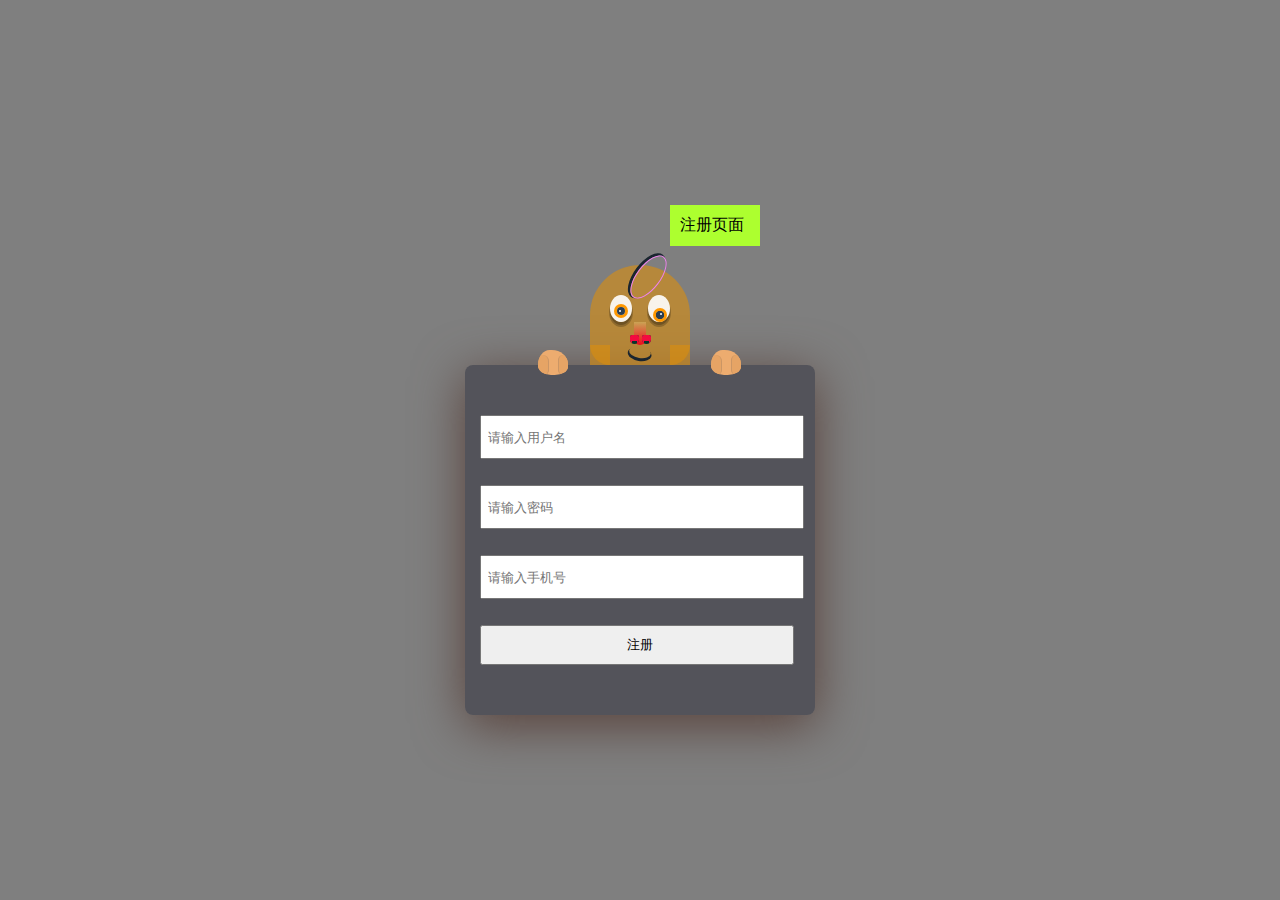
<file: regist.html>
<!DOCTYPE html>
<html>

	<head>
		<meta charset="UTF-8">
		<title>登陆页面</title>
		<link rel="stylesheet" type="text/css" href="css/detailsmusic.css" />

	</head>

	<body>
		<div class="music-lgin">

			<div class="music-lgin-all">
				<!--左手-->
				<div class="music-lgin-left ovhd">
					<div class="music-hand">
						<div class="music-lgin-hara"></div>
						<div class="music-lgin-hars"></div>
					</div>
				</div>

				<!--脑袋-->
				<div class="music-lgin-dh">
					<div class="music-lgin-alls">
						<div class="music-lgin-eyeleft">
							<div class="music-left-eyeball yeball-l"></div>
						</div>
						<div class="music-lgin-eyeright">
							<div class="music-right-eyeball yeball-r"></div>
						</div>
						<div class="music-lgin-cl"></div>
					</div>
					<!--鼻子-->
					<div class="music-nose"></div>
					<!--嘴-->
					<div class="music-mouth music-mouth-ds"></div>
					<!--肩-->
					<div class="music-shoulder-l">
						<div class="music-shoulder"></div>
					</div>
					<div class="music-shoulder-r">
						<div class="music-shoulder"></div>
					</div>
					<!--消息框-->
					<div class="music-news">注册页面</div>
				</div>

				<!--右手-->
				<div class="music-lgin-right ovhd">
					<div class="music-hand">
						<div class="music-lgin-hara"></div>
						<div class="music-lgin-hars"></div>
					</div>
				</div>

			</div>

			<!--1-->
			<div class="music-lgin-text first">
				<input class="inputname inputs" type="text" placeholder="请输入用户名" />
			</div>
			<!--2-->
			<div class="music-lgin-text">
				<input type="password" class="mima inputs" placeholder="请输入密码" />
			</div>
			<!--2-->
			<div class="music-lgin-text">
				<input  class="phone inputs" placeholder="请输入手机号" />
			</div>
			<!--3-->
			<div class="music-lgin-text">
				<input class="music-qd inputs" type="button" value="注册" />
			</div>

		</div>

		<script src="js/jquery-1.9.1.min.js"></script>
		<script type="text/javascript">
			//眼睛 密码部分
			$(".mima").focus(function() {
				$(".music-lgin-left").addClass("left-dh").removeClass("rmleft-dh");
				$(".music-lgin-right").addClass("right-dh").removeClass("right-rmdh");
				$(".music-hand").addClass("no");
			}).blur(function() {
				$(".music-lgin-left").removeClass("left-dh").addClass("rmleft-dh");
				$(".music-lgin-right").removeClass("right-dh").addClass("right-rmdh");
				$(".music-hand").removeClass("no");

			})
			//点击小人出来
			$(".inputname").focus(function() {
				$(".music-lgin-all").addClass("block");
				$(".music-news").addClass("no")
			})
			//点击小人消失

			         // $(".music-qd").focus(function(){
			         // 	$(".music-lgin-all").removeClass("block")
			         // })


			//注册正则 简单判断
			$('.regist').click(function () {
				// window.event.returnValue=false
				window.location.href="regist.html";
			})
			 
            $('.music-qd').click(function(){
                if(($('.inputname').val()=='')){
                    $(".music-news").html("请输入名称")
					alert('请输入用户名')
                }else if(($('.mima').val()=='')){
                	 $(".music-news").html("请输入密码")
                    $(".music-news").addClass("block")
					alert('请输入密码')
                }else if(($('.phone').val()=='')){
					$(".music-news").html("请输入密码")
					$(".music-news").addClass("block")
					alert('请输入手机号')
				}else{
                	// alert('提交ajax')
					var dataJson = {"username":$('.inputname').val(), "password":$('.mima').val(),"userphone":$('.phone').val(),"useraddress":'暂未填写',
							"realname":'默认名称'}
					$.ajax({
						type: "POST",
						url: "http://127.0.0.1:7000/user/insert",
						contentType:"application/json",
						data:JSON.stringify(dataJson),
						dataType: "json",
						success: function(data){
							if(data.code!='200'){
								alert(data.msg)
							}
							else {
								window.location.href="login.html";
							}
						},
						error:function (info) {//请求失败后调用的函数
						}
					});
                }      
            })
     

			
			
		</script>

	</body>

</html>
</file>
<file: css/responsive.css>
/* mechanics App HTML Template*/

@media only screen and (max-width: 5000px){
	.page-wrapper{
		overflow:hidden;	
	}
}

@media only screen and (max-width: 1600px){
	
}

@media only screen and (max-width: 1400px){
	
}

@media only screen and (max-width: 1340px){

	.page-wrapper{
		overflow:hidden;	
	}
	
}

@media only screen and (max-width: 1140px){
	
	.main-header{
		margin:0px !important;
	}
	
	.fluid-section-one .content-column .inner-column{
		padding-left:20px;
	}
	
	.grid-view .auto-container{
		padding:0px 15px;
	}
	
	.page-wrapper{
		overflow:hidden;	
	}
	
	.main-menu .navigation > li{
		margin-left:0px;
	}
	
	.main-header .info-box strong{
		font-size:13px;
	}
	
	.main-header .info-box{
		margin-left:25px;
		display:inline-block;
		float:none;
	}
	
	.main-header .outer-box,
	.main-slider h3:before,
	.main-slider h3:after,
	.main-header .header-upper .button-box{
		display:none;
	}
	
	.main-header .outer-box .buttons-box .theme-btn{
		font-size:16px;
	}
	
	.main-header .outer-box .option-box > li{
		margin-left:15px;
	}
	
	/* .main-header .nav-outer{
		float:right;
	} */
	
	.sec-title h2{
		font-size:40px;
	}
	
	.services-section .upper-section{
		padding-top:90px;
		margin-top:0px;
	}
	
	.about-section .content-column .inner-column,
	.accordian-section .content-column .inner-column,
	.sidebar-page-container .sidebar-side .sidebar.left-padding,
	.services-section .lower-section .content-column .inner-column{
		padding-left:0px;
	}
	
	.main-slider .content{
		padding:320px 0px 150px;
	}
	
	.services-block-three .inner-box,
	.team-block .inner-box{
		padding:15px 15px;
	}
	
	.blog-single .inner-box .image{
		padding:15px 15px 0px;
	}
	
	.blog-single .inner-box .lower-content{
		padding:30px 15px 0px;
	}
	
}

@media only screen and (min-width: 1025px){
	
}

@media only screen and (min-width: 768px){
	.main-menu .navigation > li > ul,
	.main-menu .navigation > li > ul > li > ul{
		display:block !important;
		visibility:hidden;
		opacity:0;
	}
}

@media only screen and (max-width: 1023px){
	
	.main-header .main-box .logo-box {
		position:relative;
		left:0px;
		top:0px;
		right:0px;
		bottom:0px;
		margin:0px;
		text-align:left;
	}
	
	.about-section .image-column{
		margin-bottom:40px;
	}
	
	.services-section .lower-section .image-column .inner-column .image .icon{
		left:0px;
		bottom:0px;
	}
	
	.services-section .lower-section .image-column{
		margin-bottom:40px;
	}
	
	.clients-section-two h2,
	.map-section h2{
		font-size:40px;
	}
	
	.main-header .header-top .top-right{
		width: 100%;
		text-align:center;
	}
	
	.main-header .header-top .top-right .links{
		top:0px;
	}
	
	.main-header .header-upper .btn-box{
		display:none;
	}
	
	.main-header .header-upper .header-upper-inner{
		padding-left:15px;
		padding-right:15px;
	}
	
	.main-header .header-top .top-right .social-icon-one{
		float:right;
	}
	
	.main-header .nav-outer{
		float:left;
		width: 100%;
	}
	
	.main-header .header-upper .search-box-outer .dropdown-menu{
		top:48px !important;
	}
	
	.main-header .nav-toggler{
		display:block;
	}
	
	.main-slider .tparrows,
	.header-top-two .top-left,
	.fixed-header .sticky-header,
	.main-header .header-top .top-right::before,
	.main-header .header-top .top-right:after,
	.main-header .header-top .top-right .list,
	.main-header .header-upper .contact-number{
		display:none;
	}
	
	.main-header .header-top .top-right .social-nav{
		margin-left:0px;
		width:100%;
	}
	
	.main-menu .navigation > li > a{
		font-size:14px;
	}
	
	.main-header .options-box{
		margin-top:0px;
		position:absolute;
		left:0px;
		top:25px;
		z-index:12;
		display:none;
		right:auto;
	}
	
	.main-header .header-upper .upper-right{
		padding-top:0px;
		width:100%;
		text-align:center;
		padding-bottom:20px;
	}
	
	.main-menu .navigation > li{
		margin-right:25px;
	}
	
	.main-header .header-upper .logo-box{
		margin-right: 0px;
		width:100%;
		text-align:center;
		padding-bottom: 0px;
	}
	
	.main-header .header-upper .outer-container{
		padding:0px 15px;
	}
	
	.main-slider h2{
		font-size:80px;
		padding-left: 0px;
	}
	
	.main-slider h3 span{
		font-size:50px;
	}
	
	.main-slider h2:before{
		display:none;
	}
	
	.header-top .top-left{
		display:none;
	}
	
	.header-top .top-right .social-box{
		width:100%;
		text-align: center;
	}
	
	.main-menu .navigation > li > a{
		padding:25px 0px;
	}
	
	.main-header .header-upper .support-box{
		margin-top:10px;
	}

	.main-header .header-upper .search-box-outer{
		margin-top:30px;
	}
	
	.main-slider h2{
		font-size:60px;
	}
	
	.main-slider .text{
		font-size:16px;
	}
	
	.fluid-section-one .image-column,
	.fluid-section-one .content-column{
		position:relative;
		width:100%;
		display:block;
	}
	
	.fluid-section-one .content-column .inner-column{
		max-width:100%;
		padding-left:15px;
		margin-left:0px;
		padding-right:15px;
	}
	
	.fluid-section-one .image-column{
		background-image:none !important;
		margin-left:0px;
	}
	
	.fluid-section-one .image-column .image-box{
		display:block;
	}
	
	.main-footer .footer-nav{
		text-align:center;
	}
	
	.main-footer .copyright-column .copyright{
		text-align:center;
		margin-top:6px;
	}
	
}

@media only screen and (max-width: 767px){
	
	.header-upper .logo-outer {
		position:relative;
		left:0px;
		top:0px;
		right:0px;
		bottom:0px;
		width:100%;
		margin:0px;
	}
	
	.main-header{
		position:fixed;
		background:#ffffff;
	}
	
	.main-header .header-top .top-right,
	.main-header .header-top .top-left{
		width:100%;	
	}
	
	.sec-title h2,
	.blog-single .inner-box .lower-content h2{
		font-size:32px;	
	}
	
	.main-menu{
		width:100%;
		display:block;
	}
	
	.main-menu .navbar-collapse {
	   max-height:300px;
	   max-width:none;
		overflow:auto;
		float:none !important;
		width:100% !important;
		padding:0px 0px 0px;
		border:none;
		margin:0px 0px 0px;
		-ms-border-radius:0px;
		-moz-border-radius:0px;
		-webkit-border-radius:0px;
		-o-border-radius:0px;
		border-radius:0px;
		box-shadow:none;
   }
   
   .clients-section-two h2 br{
	   display:none;
   }
   
   .fluid-section-one .content-column .inner-column h2,
   .clients-section-two h2{
	   font-size:32px;
   }
   
	.main-menu .navbar-collapse.in,
	.main-menu .collapsing{
		padding:0px 0px 0px;
		border:none;
		margin:0px 0px 15px;
		-ms-border-radius:0px;
		-moz-border-radius:0px;
		-webkit-border-radius:0px;
		-o-border-radius:0px;
		border-radius:0px;
		box-shadow:none;	
	}
	
	.main-menu .navbar-header{
		position:relative;
		float:none;
		display:block;
		text-align:right;
		width:100%;
		padding:15px 0px;
		right:0px;
		z-index:12;
	}
	
	.main-menu .navbar-header .navbar-toggle{
		display:inline-block;
		z-index:12;
		border:1px solid #cc8809;
		float:none;
		margin:0px 0px 0px 0px;
		border-radius:0px;
		background:#cc8809;
	}
	
	.main-menu .navbar-header .navbar-toggle .icon-bar{
		background:#ffffff;	
	}
	
	.main-menu .navbar-collapse > .navigation{
		float:none !important;
		margin:0px !important;
		width:100% !important;
		background:#2c2c2c;
		border:1px solid #ffffff;
		border-top:none;
	}
	
	.main-menu .navbar-collapse > .navigation > li{
		margin:0px !important;
		float:none !important;
		padding:0px !important;
		width:100%;
	}
	
	.main-menu .navigation > li > a,
	.main-menu .navigation > li > ul:before{
		border:none;	
	}
	
	.main-menu .navbar-collapse > .navigation > li > a{
		padding:10px 10px !important;
		border:none !important;
	}
	
	.main-menu .navigation li.dropdown > a:after,
	.main-menu .navigation > li.dropdown > a:before,
	.main-menu .navigation > li > ul > li > a::before,
	.main-menu .navigation > li > ul > li > ul > li > a::before{
		color:#ffffff !important;
		right:15px;
		font-size:16px;
		display:none !important;
	}
	
	.main-menu .navbar-collapse > .navigation > li > ul,
	.main-menu .navbar-collapse > .navigation > li > ul > li > ul{
		position:relative;
		border:none;
		float:none;
		visibility:visible;
		opacity:1;
		display:none;
		margin:0px;
		left:auto !important;
		right:auto !important;
		top:auto !important;
		padding:0px;
		outline:none;
		width:100%;
		background:#2c2c2c;
		-webkit-border-radius:0px;
		-ms-border-radius:0px;
		-o-border-radius:0px;
		-moz-border-radius:0px;
		border-radius:0px;
		transition:none !important;
		-webkit-transition:none !important;
		-ms-transition:none !important;
		-o-transition:none !important;
		-moz-transition:none !important;
	}
		
	.main-menu .navbar-collapse > .navigation > li > ul,
	.main-menu .navbar-collapse > .navigation > li > ul > li > ul{
		border-top:1px solid rgba(255,255,255,1) !important;	
	}
	
	.main-menu .navbar-collapse > .navigation > li,
	.main-menu .navbar-collapse > .navigation > li > ul > li,
	.main-menu .navbar-collapse > .navigation > li > ul > li > ul > li{
		border-top:1px solid rgba(255,255,255,1) !important;
		border-bottom:none;
		opacity:1 !important;
		top:0px !important;
		left:0px !important;
		visibility:visible !important;
	}
	
	.main-menu .navbar-collapse > .navigation > li:first-child{
		border:none;	
	}
	
	.main-menu .navbar-collapse > .navigation > li > a,
	.main-menu .navbar-collapse > .navigation > li > ul > li > a,
	.main-menu .navbar-collapse > .navigation > li > ul > li > ul > li > a{
		padding: 10px 16px !important;
		line-height:22px;
		color:#ffffff;
		background:#2c2c2c;
		text-align:left;
	}
	
	.main-menu .navbar-collapse > .navigation > li > a:hover,
	.main-menu .navbar-collapse > .navigation > li > a:active,
	.main-menu .navbar-collapse > .navigation > li > a:focus{
		background:#cc8809;
	}
	
	.main-menu .navbar-collapse > .navigation > li:hover > a,
	.main-menu .navbar-collapse > .navigation > li > ul > li:hover > a,
	.main-menu .navbar-collapse > .navigation > li > ul > li > ul > li:hover > a,
	.main-menu .navbar-collapse > .navigation > li.current > a,
	.main-menu .navbar-collapse > .navigation > li.current-menu-item > a{
		background:#2c2c2c;
		color:#ffffff !important;
	}
	
	.main-menu .navbar-collapse > .navigation li.dropdown .dropdown-btn{
		display:block;
	}
	
	.main-slider .owl-nav,
	.main-slider .schedule-box,
	.main-menu .navbar-collapse > .navigation li.dropdown:after,
	.main-menu .navigation > li > ul:before{
		display:none !important;	
	}
	
	.main-header .btn-outer{
		left:0px;
		top:0px;
		right:auto;
		margin-top:15px;
		text-align:left;
		z-index:12;
	}
	
	.main-header .main-box .logo-box{
		float:none;
		text-align:center;
		padding-bottom:10px;
	}
	
	.main-header .search-box-outer .dropdown-menu{
		left:0px;
		top:47px;
	}
	
	.main-header .header-top{
		padding:10px 0px;
	}
	
	.sidebar-page-container .comments-area .comment-box.reply-comment{
		margin-left:0px;
	}
	
	.main-header .info-box{
		padding-left:0px;
		text-align:center;
		width:100%;
		margin-left:0px;
		margin-bottom: 20px;
	}
	
	.main-header .info-box:last-child{
		margin-bottom:0px;
	}
	
	.main-header .info-box .icon-box{
		position:relative;
		margin:0 auto;
		margin-bottom:15px;
	}
	
	.main-header .main-box .outer-container{
		padding:0px;
	}
	
	.main-header .header-lower .outer-box{
		position:absolute;
		z-index:12;
		display:block;
	}
	
	.main-menu .navbar-header .navbar-toggler{
		display: inline-block;
		z-index: 12;
		width: 50px;
		height: 40px;
		float: none;
		padding: 0px;
		text-align: center;
		border-radius: 0px;
		background: #ee2d50;
		border: 1px solid #ee2d50;
	}
	
	.main-menu .navbar-header .navbar-toggler .icon-bar{
		position: relative;
		background: #ffffff;
		height: 2px;
		width: 26px;
		display: block;
		margin:0 auto;
		margin:5px 11px;
	}
	
	.main-header .nav-outer{
		width:100%;
		margin-top:-85px;
	}
	
	.main-slider h2{
		font-size:60px;
		padding-left: 0px;
	}
	
	.main-slider h3{
		font-size:20px;
	}
	
	.main-header .header-top,
	.main-menu .navigation > li:after,
	.main-header .outer-box .buttons-box,
	.main-slider .text br{
		display:none;
	}
	
	.main-slider .slide{
		padding:120px 0px;
	}
	
	.main-header .outer-box .option-box > li{
		margin-left:0px;
		margin-right: 20px;
	}
	
	.header-top .top-left .text{
		text-align:center;
		padding: 10px 0px;
	}
	
	.main-header .header-lower .search-box-outer .dropdown-menu{
		left:0px !important;
	}
	
	.main-header .header-upper .support-box{
		position:absolute;
		left: 0px;
		top: 0px;
		z-index: 12;
		margin-left: 0px;
		margin-top: 0px;
	}
	
	.main-header .header-upper .search-box-outer{
		position: absolute;
		left: 170px;
		top: 0px;
		z-index: 12;
		margin-top: 20px;
	}
	
	.main-header .header-upper .search-box-outer .dropdown-menu{
		top:51px !important;
		left: 0px;
		right: auto;
	}
	
	.main-header .header-upper .logo-box{
		width:auto;
		z-index:20;
		padding:0px 0px;
	}
	
	.main-slider h2{
		font-size:45px;
	}
	
	.main-footer .footer-bottom{
		text-align:center;
	}
	
	.main-footer .footer-bottom .footer-nav{
		text-align:center;
		margin-top: 6px;
	}
	
	.sidebar-page-container .comments-area .comment-box .author-thumb{
		position:relative;
	}
	
	.sidebar-page-container .comments-area .comment{
		padding-left:0px;
	}
	
	.main-header .header-upper .header-upper-inner{
		padding:0px;
		background:none;
	}
	
	.main-header.fixed-header{
		position:absolute;
		left:0px;
		top:0px;
		transition:all 0.3s ease;
	-moz-transition:all 0.3s ease;
	-webkit-transition:all 0.3s ease;
	-ms-transition:all 0.3s ease;
	-o-transition:all 0.3s ease;
	}
	
	.main-slider .content{
		padding:150px 0px 60px;
	}
	
	.news-block .inner-box .image{
		padding:15px 15px 0px;
	}
	
	.map-section h2,
	.news-block .inner-box .lower-content h3,
	.quote-block .inner-box .text,
	.faq-form-section .title-column .inner-column h2,
	.about-section .content-column .inner-column h2,
	.services-section .lower-section .content-column .inner-column h2,
	.accordian-section .content-column .inner-column h2{
		font-size:28px;
	}
	
	.page-title{
		padding:200px 0px 110px;
	}
	
	.news-block .inner-box .lower-content{
		padding:30px 15px 0px;
	}
	
	.expert-section,
	.services-section-three,
	.clients-section-two,
	.team-section,
	.clients-page-section,
	.faq-form-section,
	.price-page-section,
	.we-do-section,
	.gallery-page-section,
	.blog-page-section,
	.services-section .upper-section{
		padding: 30px 0px;
	}
	
	.fluid-section-one .content-column .inner-column{
		padding:80px 15px;
	}
	
	.map-section{
		padding-top: 66px;
	}
	
}

@media only screen and (max-width: 599px){
	
	.main-slider .price,
	.main-slider h3.light,
	.blog-single .inner-box .lower-content h2,
	.fluid-section-one .content-column .inner-column h2{
		font-size:26px;
	}
	
	.accordion-style-one .block .acc-btn{
		font-size:16px;
	}
	
	.clients-page-section .clients-list li{
		width:50%;
	}
	
	.main-slider .content{
		padding:100px 0px 10px;
	}
	
	.header-top .top-right .social-box li.share{
		font-size:15px;
	}
	
	.main-slider h2{
		font-size:34px;
	}
	
	.main-header .header-upper .logo-box{
		padding:0px;
	}
	
	.main-header .header-upper{
		background-color:#ffffff;
	}
	
	.main-slider .theme-btn{
		margin-right:10px;
	}
	
	.page-title h1{
		font-size:30px;
	}
	
	.main-slider .theme-btn{
		padding:8px 16px;
		font-size:12px;
	}
	
	.main-header .nav-outer{
		margin-top:-85px;
	}
	
	.map-section h2,
	.sec-title h2,
	.news-block .inner-box .lower-content h3,
	.blog-single .inner-box .lower-content .text h3,
	.services-section .lower-section .content-column .inner-column h2,
	.accordian-section .content-column .inner-column h2{
		font-size:22px;
	}
.pricing-section {
    padding: 30px 0px 0px;
}
.about-section {
    padding: 20px 0px 100px;
}
	
}

@media only screen and (max-width: 479px) {
	
	.main-header .header-upper .logo-box{
		padding-top:12px;
	}
	
	.accordion-style-one .block .acc-btn{
		padding:22px 20px 22px 20px;
	}
	
	.accordion-style-one .block .acc-btn .icon-outer{
		opacity:0;
	}
	
	.services-block .inner-box .content{
		padding:0px;
	}
	
	.services-block .inner-box .content .image{
		position:relative;
		width:100%;
		display:block;
		margin-bottom:20px;
	}
	
	.services-block .inner-box .content{
		min-height:auto;
	}
	
	.main-header .search-box-outer .dropdown-menu{
		top:44px;	
	}
	
	.main-header .nav-toggler{
		top:0px;
	}
	.services-section {
    padding-bottom: 32px;
}
.pricing-section {
    padding: 30px 0px 0px;
}
.about-section {
    padding: 33px 0px 31px;
}
.services-page-section {
    padding-top: 17px;
}
.services-section-two {
    padding: 100px 0px 0px;
}
.sidebar-page-container {
    padding: 33px 0px 0px;
}
.news-block {
    margin-bottom: 34px;
}
.sidebar-page-container .content-side, .sidebar-page-container .sidebar-side {
    margin-bottom: 0px;
}
.services-block {
    margin-bottom: 28px;
}
.services-section-two {
    position: relative;
    padding: 70px 0px 0px;
}
.quote-block {
    margin-bottom: 30px;
}
.contact-form-section {
    padding: 21px 0px 22px;
}
.auto-container {
    padding: 0px 30px;
}
</file>
<file: css/detailsmusic.css>
* {
	padding: 0;
	margin: 0;
}
body{
	background: rgba(0,0,0,0.5);
}
.regist{
	margin-top:5px ;
	background: #f00b1b;
}
.music-lgin {
	min-width: 350px;
	min-height: 350px;
	position: absolute;
	background: rgba(18, 18, 34, 0.4);
	border-radius: 8px;
	box-shadow: 0px 10px 50px 0px rgb(88, 65, 58);
	top: 60%;
	left: 50%;
	transform: translate(-50%, -50%);
}

.music-lgin-dh {
	width: 100px;
	height: 100px;
	background: rgba(218, 141, 13, 0.6);
	position: absolute;
	top: 0%;
	left: 50%;
	transform: translate(-50%, -100%);
	border-radius: 100px 100px 0 0;
}
.music-lgin-dh:before{
	content: '';
    width: 49px;
    height: 22px;
    border-radius: 50%;
    box-shadow: 0 -2px 0 1px #1a252f;
    transform: translateX(24px) rotateZ(-53deg);
    position: absolute;
    right: 40px;
    border: 1px solid violet;
}

.music-lgin-all {
	position: relative;
}


/*眼睛*/

.music-lgin-left {
	width: 30px;
	height: 25px;
	background: #edac6f;
	position: absolute;
	top: 0%;
	left: 25%;
	transform: translate(-50%, -60%);
	z-index: 1;
	border-radius: 61px 86px 70px 69px/83px 75px 45px 50px;
}

.ovhd {
	overflow: hidden;
}

.music-lgin-hara {
	width: 10px;
	height: 20px;
	background: #e6a465;
	float: left;
	margin-top: 5px;
	border-radius: 8px 80px 60px;
	border-right: 1px solid #cb9665;
}

.music-lgin-hars {
	width: 9px;
	height: 20px;
	background: #e6a465;
	float: right;
	margin-top: 5px;
	border-radius: 80px 80px 60px;
	border-left: 1px solid #cb9665;
}

.music-lgin-right {
	width: 30px;
	height: 25px;
	background: #edac6f;
	position: absolute;
	top: 0%;
	right: 17%;
	z-index: 1;
	transform: translate(-50%, -60%);
	border-radius: 61px 86px 70px 69px/83px 75px 45px 50px;
}

.music-lgin-text {
	width: 320px;
	height: 40px;
	margin: 30px auto ;

}
.first{
	margin-top: 50px;
}
.inputs{
	width: 98%;
	height: 40px;padding-left: 2%;
}

.left-dh {
	animation: dong 1s;
	animation-fill-mode: forwards;
}

.rmleft-dh {
	/*transform: translate3d(80px, 150px, 0px) rotate(1220deg); 
	transition: transform 30s linear 0s; */
	animation: rmdong 1s;
	animation-fill-mode: forwards;
}

@keyframes dong {
	0% {
		margin-top: 0;
		margin-left: 0px;
	}
	100% {
		margin-top: -50px;
		margin-left: 70px;
		border-radius: 212px 103px 245px 21px/166px 75px 105px 37px;
	}
}

@keyframes rmdong {
	0% {
		margin-top: -50px;
		margin-left: 70px;
	}
	100% {
		margin-top: 0;
		margin-left: 0px;
	}
}

.right-dh {
	animation: ridong 1s;
	animation-fill-mode: forwards;
}

@keyframes ridong {
	0% {
		margin-top: 0;
		margin-left: 70px;
	}
	100% {
		margin-top: -50px;
		margin-right: 70px;
		border-radius: 32px 114px 13px 170px/83px 122px 5px 50px;
	}
}

.right-rmdh {
	animation: ridong2 1s;
	animation-fill-mode: forwards;
}

@keyframes ridong2 {
	0% {
		margin-top: -50px;
		margin-right: 70px;
	}
	100% {
		margin-top: 0;
		margin-left: 70px;
	}
}


/*脑袋*/

.music-lgin-alls {
	/*overflow: hidden;*/
}

.music-lgin-cl {
	clear: both;
}

.music-lgin-eyeleft {
	width: 22px;
	height: 27px;
	border-radius: 50%;
	background: rgba(255, 255, 255, 0.9);
	float: left;
	margin-top: 30px;
	margin-left: 20px;
	box-shadow: 0px 4px 0px 1px rgba(0, 0, 0, 0.22), 0px 3px 0px 0px rgba(0, 0, 0, 0.22);
}


/*眼珠子*/

.music-left-eyeball {
	width: 6px;
	height: 6px;
	border-radius: 50%;
	background: rgba(0, 0, 0, 1);
	margin-top: 13px;
	margin-left: 8px;
	position: relative;
}

.yeball-l {
	animation: yzsl 1s linear infinite;
}

.yeball-r {
	animation: yzsr 1s linear infinite;
}

@keyframes yzsl {
	0% {
		margin-top: 13px;
		margin-left: 8px;
	}
	25% {
		margin-top: 14px;
		margin-left: 9px;
	}
	50% {
		margin-top: 15px;
		margin-left: 10px;
	}
	75% {
		margin-top: 14px;
		margin-left: 9px;
	}
	100% {
		margin-top: 13px;
		margin-left: 8px;
	}
}

@keyframes yzsr {
	0% {
		margin-top: 15px;
		margin-left: 8px;
	}
	25% {
		margin-top: 15px;
		margin-left: 9px;
	}
	50% {
		margin-top: 13px;
		margin-left: 10px;
	}
	75% {
		margin-top: 14px;
		margin-left: 9px;
	}
	100% {
		margin-top: 15px;
		margin-left: 8px;
	}
}

.music-lgin-eyeright {
	width: 22px;
	height: 27px;
	border-radius: 50%;
	background: rgba(255, 255, 255, 0.9);
	float: right;
	margin-right: 20px;
	margin-top: 30px;
	box-shadow: 0px 4px 0px 1px rgba(0, 0, 0, 0.22), 0px 3px 0px 0px rgba(0, 0, 0, 0.22);
}

.music-right-eyeball {
	width: 8px;
	height: 8px;
	border-radius: 50%;
	background: rgba(0, 0, 0, 1);
	margin-top: 16px;
	margin-left: 8px;
	position: relative;
}

.music-right-eyeball:after {
	content: '';
	width: 8px;
	height: 8px;
	border-radius: 50%;
	box-shadow: inset 0 -5px 0 5px #2c3e50, 0 0 0 3px #ff9800;
	position: absolute;
	left: 50%;
	top: 50%;
	transform: translate(-50%, -50%);
}

.music-right-eyeball:before {
	content: '';
	width: 2px;
	height: 2px;
	border-radius: 50%;
	background: #fff;
	position: absolute;
	left: 50%;
	top: 60%;
	transform: translate(-50%, -50%);
	z-index: 1;
	margin-top: -2px;
	margin-left: 1px;
}

.music-left-eyeball:after {
	content: '';
	width: 8px;
	height: 8px;
	border-radius: 50%;
	box-shadow: inset 0 -5px 0 5px #2c3e50, 0 0 0 3px #ff9800;
	position: absolute;
	left: 50%;
	top: 50%;
	transform: translate(-50%, -50%);
}

.music-left-eyeball:before {
	content: '';
	width: 2px;
	height: 2px;
	border-radius: 50%;
	background: #fff;
	position: absolute;
	left: 50%;
	top: 60%;
	transform: translate(-50%, -50%);
	z-index: 1;
	margin-top: -1px;
	margin-left: -1px;
}


/*.music-lgin-all{
	display: none;	
}*/

.no {
	display: none;
}

.block {
	display: block;
}

.music-lgin-harad {
	width: 20px;
	height: 10px;
	float: none;
	background: #ddd;
	margin-top: 0;
	transform: rotate(-30deg);
}


/*鼻子*/

.music-nose {
	width: 12px;
	height: 23px;
	/*background: linear-gradient(to top, #148f77, #1abc9c);*/
	background: linear-gradient(to top, #f00b1b, #dfbe6e80);
	border-radius: 0 0 10px 10px;
	margin: 0 auto;
	position: relative;
}

.music-nose::before {
	content: '';
	width: 9px;
	height: 9px;
	border-radius: 50% 50% 10px 10px;
	background: #07362c;
	box-shadow: inset 0 4px 0 2px #f40a3f;
	position: absolute;
	left: -4px;
	top: 13px;
}

.music-nose::after {
	content: '';
	width: 9px;
	height: 9px;
	border-radius: 50% 50% 10px 10px;
	background: #07362c;
	box-shadow: inset 0 4px 0 2px #f40a3f;
	position: absolute;
	left: 8px;
	top: 13px;
}


/*嘴*/

.music-mouth {
	width: 22px;
	height: 12px;
	margin: 5px auto;
	position: relative;
}

.music-mouth:after {
	content: '';
	width: 22px;
	height: 100%;
	border-radius: 50%;
	box-shadow: 0 -2px 0 1px #1a252f;
	transform: translateX(50px) rotateZ(-171deg);
	position: absolute;
/*	border-bottom: 1px solid #3f3f3d;*/
	top: -4px;
	right: 50px;
}

.music-mouth-ds {
	animation: mouth 3s linear infinite;
	
}

@keyframes mouth {
	0% {
		transform: rotateZ(-170deg);
		height: 12px;
	}
	25% {	
		transform: rotateZ(-190deg);
		height: 8px;
		
	}
	50% {
		transform: rotateZ(-210deg);
		height: 0px;
	}
	75% {
		transform: rotateZ(-190deg);
		height: 8px;
	}
	100% {
		transform: rotateZ(-180deg);
		height: 12px;
	}
}
.music-shoulder-l{
	width: 20px;
	height: 20px;
	position: absolute;
	left: 0;
	bottom: 0;
	
}
.music-shoulder{
	width: 20px;
	height: 20px;
	background:rgba(218, 141, 13, 0.6);
	border-radius:0 50px 0 0 ;
	transform:rotateZ(180deg);
	z-index: 99;
}

.music-shoulder-r{
	width: 20px;
	height: 20px;
	/*background:rgba(218, 141, 13, 0.6);*/
	position: absolute;
	right: 0;
	bottom: 0;
	transform:rotateZ(-90deg);
}
/*消息框*/
.music-news{
	min-height: 10px;
	min-width: 70px;
	padding: 10px;
	background: greenyellow;
	position: absolute;
	top: -60px;
	left: 80px;
}
</file>
<file: css/style.css>
/* Vetura HTML Template */

/************ TABLE OF CONTENTS ***************
1. Fonts
2. Reset
3. Global
4. Main Header
5. Main Slider
6. Services Section
7. About Section
8. Map Section
9. Accordian Section
10. Team Section
11. Clients Section
12. Main Footer
13. Repair Section
14. Fluid Section
15. Pricing Section
16. Page Title
17. Faq Section
18. What We Do Section
19. Gallery Section
20. Blog Section
21. Blog Sidebar Widgets
22. Blog Single
23. Comments Form
24. Contact Form
25. Map Section
���ྫƷBootstrapģ������ʣ�http://www.bootstrapmb.com
**********************************************/

@import url('https://fonts.googleapis.com/css?family=Lato:100,100i,300,300i,400,400i,700,700i,900,900i');

/*font-family: 'Lato', sans-serif;*/

@import url('font-awesome.css');
@import url('flaticon.css');
@import url('animate.css');
@import url('owl.css');
@import url('jquery-ui.css');
@import url('custom-animate.css');
@import url('jquery.fancybox.min.css');
@import url('jquery.mCustomScrollbar.min.css');

/*** 

====================================================================
	Reset
====================================================================

 ***/
 
* {
	margin:0px;
	padding:0px;
	border:none;
	outline:none;
}

/*** 

====================================================================
	Global Settings
====================================================================

 ***/

body {
	font-family: 'Lato', sans-serif;
	font-size:14px;
	color:#777777;
	line-height:1.7em;
	font-weight:400;
	background:#ffffff;
	-webkit-font-smoothing: antialiased;
	-moz-font-smoothing: antialiased;
}

.bordered-layout .page-wrapper{
	padding:0px 50px 0px;
}

a{
	text-decoration:none;
	cursor:pointer;
	color:#08c8af;
}

button,
a:hover,a:focus,a:visited{
	text-decoration:none;
	outline:none !important;
}

h1,h2,h3,h4,h5,h6 {
	position:relative;
	font-weight:normal;
	margin:0px;
	background:none;
	line-height:1.6em;
	font-family: 'Lato', sans-serif;
}

input,button,select,textarea{
	
}

textarea{
	overflow:hidden;
}

p{
	position:relative;
	line-height:1.8em;	
}

.auto-container{
	position:static;
	max-width:1200px;
	padding:0px 15px;
	margin:0 auto;
}

.medium-container{
	max-width:850px;
}

.page-wrapper{
	position:relative;
	margin:0 auto;
	width:100%;
	min-width:300px;
}

ul,li{
	list-style:none;
	padding:0px;
	margin:0px;	
}

img{
	display:inline-block;
	max-width:100%;
}

.theme-btn{
	display:inline-block;
	transition:all 0.3s ease;
	-moz-transition:all 0.3s ease;
	-webkit-transition:all 0.3s ease;
	-ms-transition:all 0.3s ease;
	-o-transition:all 0.3s ease;
}

.centered{
	text-align:center;	
}

/*Btn Style One*/

.btn-style-one{
	position:relative;
	padding:12px 34px 12px;
	line-height:24px;
	background:#e20909;
	color:#ffffff;
	font-size:13px;
	cursor: pointer;
	font-weight:700;
	border-radius: 1px;
	letter-spacing:1px;
	border:2px solid #e20909;
	text-transform:uppercase;
}

.btn-style-one:hover{
	background:#222222;
	border-color:#222222;
	color:#ffffff;
}

/*Btn Style Two*/

.btn-style-two{
	position:relative;
	padding:14px 36px 14px;
	line-height:24px;
	background:#ffe361;
	color:#151515;
	font-size:13px;
	font-weight:800;
	border-radius: 2px;
	letter-spacing: 1px;
	border:2px solid #ffe361;
	text-transform:uppercase;
}

.btn-style-two:hover{
	background:none;
	color:#222222;
	border-color:#151515;
}

/*Btn Style Three*/

.btn-style-three{
	position:relative;
	padding:14px 36px 14px;
	line-height:24px;
	background:#ffe361;
	color:#151515;
	font-size:13px;
	font-weight:800;
	border-radius: 2px;
	letter-spacing: 1px;
	border:2px solid #ffe361;
	text-transform:uppercase;
}

.btn-style-three:hover{
	background:none;
	color:#ffe361;
	border-color:#ffe361;
}

/*Btn Style Four*/

.btn-style-four{
	position:relative;
	padding:14px 43px 14px;
	line-height:24px;
	background:#e20909;
	color:#ffffff;
	font-size:13px;
	font-weight:800;
	border-radius: 2px;
	letter-spacing: 1px;
	border:2px solid #e20909;
	text-transform:uppercase;
}

.btn-style-four:hover{
	background:none;
	color:#e20909;
	border-color:#e20909;
}

/*Social Icon One*/

.social-icon-one{
	position:relative;
}

.social-icon-one li{
	position:relative;
	margin-right:0px;
	color:#222222;
	font-size:18px;
	margin-left:12px;
	display:inline-block;
}

.social-icon-one li a{
	position:relative;
	width:30px;
	height:30px;
	font-size:15px;
	color:#11100f;
	font-weight:400;
	text-align:center;
	line-height:30px;
	border-radius:50px;
	display:inline-block;
	transition:all 0.3s ease;
	-moz-transition:all 0.3s ease;
	-webkit-transition:all 0.3s ease;
	-ms-transition:all 0.3s ease;
	-o-transition:all 0.3s ease;
	background-color:#ffffff;
}

.social-icon-one li a:hover{
	color:#ffffff;
	background-color:#e20909;
}

.theme_color{
	color:#08c8af;
}

.preloader{ position:fixed; left:0px; top:0px; width:100%; height:100%; z-index:999999; background-color:#ffffff; background-position:center center; background-repeat:no-repeat; background-size:100px; background-image:url(../images/icons/preloader.svg);}

img{
	display:inline-block;
	max-width:100%;
	height:auto;	
}

/*** 

====================================================================
	Scroll To Top style
====================================================================

***/

.scroll-to-top{
	position:absolute;
	right:30px;
	top:-60px;
	width:50px;
	height:60px;
	color:#ffffff;
	font-size:24px;
	text-transform:uppercase;
	line-height:58px;
	text-align:center;
	z-index:100;
	cursor:pointer;
	background:#e20909;
	display:none;
	border-radius:50px 50px 0px 0px;
	-webkit-transition:all 300ms ease;
	-ms-transition:all 300ms ease;
	-o-transition:all 300ms ease;
	-moz-transition:all 300ms ease;
	transition:all 300ms ease;		
}

.scroll-to-top span{
	position:relative;
	display:inline-block;
	-webkit-transform:rotate(-90deg);
	-ms-transform:rotate(-90deg);
	-o-transform:rotate(-90deg);
	-moz-transform:rotate(-90deg);
	transform:rotate(-90deg);
}

.scroll-to-top:hover{
	color:#ffffff;
	background:#e20909;
}

/*** 

====================================================================
	Section Title
====================================================================

***/

.sec-title{
	position:relative;
	margin-bottom: 24px;
}

.sec-title h2{
	position:relative;
	color:#161616;
	font-size:55px;
	font-weight:700;
	line-height:1.2em;
	margin-bottom: 10px;
}

.sec-title .text{
	position:relative;
	color: #e20909;
	font-size: 21px;
	line-height: 1.8em;
}

.sec-title.centered{
	text-align: center;
}

.sec-title.light h2,
.sec-title.light .text{
	color:#ffffff;
}

/*** 

====================================================================
	Main Header style
====================================================================

***/

.main-header{
	position:absolute;
	z-index:999;
	width:100%;
}

.main-header .header-top{
	position:relative;
}

.main-header .header-top .top-left{
	position:relative;
	float:left;
	padding:18px 0px 9px;
}

.main-header .header-top .top-left .links{
	position:relative;
	float:left;
}

.main-header .header-top .top-left .links li{
	position:relative;
	float:left;
	margin-right:18px;
	line-height:1em;
	color:#ffffff;
	padding-right:18px;
}

.main-header .header-top .top-left ul li:last-child{
	margin-right:0px;
	padding-right:0px;
}

.main-header .header-top .top-left .links li:last-child:after{
	display:none;	
}

.main-header .header-top .top-left .links li .icon{
	position:relative;
	top:0px;
	color:#ffffff;
	font-size:18px;
	line-height:24px;
	margin-right:10px;
}

.main-header .header-top .top-left .links li a{
	position:relative;
	line-height:22px;
	color:#ffffff;
	font-size:16px;
	font-weight:400;
	-moz-transition:all 500ms ease;
	-webkit-transition:all 500ms ease;
	-ms-transition:all 500ms ease;
	-o-transition:all 500ms ease;
	transition:all 500ms ease;
}

.main-header .header-top .top-left .links li a:hover{
	color:#e20909;
}

.main-header .header-top .top-right{
	position:relative;
	float:right;
	padding: 16px 0px 4px;
}

.main-header .header-top .top-right .links li{
	position:relative;
	color:#808080;
	font-size:14px;
	float:left;
	line-height:1.6em;
	margin-right:20px;
}

.main-header .header-top .top-right .links li span{
	position:relative;
	margin:0px 5px;
}

.main-header .header-top .top-right .links > li > a{
	position:relative;
	color:#ffffff;
	font-size:15px;
	-moz-transition:all 500ms ease;
	-webkit-transition:all 500ms ease;
	-ms-transition:all 500ms ease;
	-o-transition:all 500ms ease;
	transition:all 500ms ease;
}

.main-header .header-top .top-right .links > li > a:hover{
	color:#e20909;
}

.main-header .header-top .top-right .links{
	position:relative;
	float:left;
	top:3px;
}

.main-header .header-top .top-right .links > li:last-child{
	margin-right:0px;
}

.main-header .header-top .top-right .social-icon-one{
	float:left;
	margin-left:15px;
}

.main-header .main-box{
	position:relative;
	padding:0px 0px;
	left:0px;
	top:0px;
	width:100%;
	background:none;
	-webkit-transition:all 300ms ease;
	-ms-transition:all 300ms ease;
	-o-transition:all 300ms ease;
	-moz-transition:all 300ms ease;
	transition:all 300ms ease;
}

.main-header .main-box .outer-container{
	position:relative;
	padding:0px 40px;
}

.main-header .main-box .logo-box{
	position:relative;
	float:left;
	left:0px;
	z-index:10;
	padding:30px 0px;
}

.main-header .main-box .logo-box .logo img{
	display:inline-block;
	max-width:100%;
	-webkit-transition:all 300ms ease;
	-ms-transition:all 300ms ease;
	-o-transition:all 300ms ease;
	-moz-transition:all 300ms ease;
	transition:all 300ms ease;	
}

.main-header .nav-toggler{
	position:absolute;
	top:50%;
	margin-top:0px;
	display: block;
}

.main-header .nav-toggler button{
	position:relative;
	display:block;
	color:#444444;
	text-align:center;
	font-size:24px;
	line-height:34px;
	font-weight:normal;
	background:none;
}

.main-header .header-upper{
	position:relative;
}

.main-header .header-upper .header-upper-inner{
	background-color:#ffffff;
	position:relative;
	padding-left: 32px;
}

/*.main-header .header-upper:before{
	position:absolute;
	content: '';
	left: 0px;
	bottom: -42px;
	width: 100%;
	height:42px;
}*/

.main-header .header-upper .contact-number{
	position:relative;
	float: left;
	color: #262626;
	font-size: 18px;
	font-weight: 500;
	margin-top: 30px;
	padding:12px 0px 12px 32px;
	border-left: 1px solid #dde4db;
}

.main-header .header-upper .contact-number .number-inner{
	position:relative;
	padding-left: 35px;
	line-height:30px;
}

.main-header .header-upper .contact-number .icon{
	position:absolute;
	left: 0px;
	top: 0px;
	color: #e20909;
	font-size: 28px;
	line-height: 1em;
}

.main-header .nav-outer{
	position:relative;
	float: left;
}

.main-header .header-upper .logo-box{
	position: relative;
	padding: 0px 0px 0px;
	margin-right:30px;
}

.main-header .header-upper .logo-box .logo{
	position:relative;
	padding: 29px 0px;
}

.main-header .header-upper .btn-box{
	position: absolute;
	right: 24px;
	top: 24px;
}

/*Language Dropdown*/

.main-header .language .dropdown-menu{
	top:100%;
	left:0px;
	width:160px;	
	border-radius:0px;
	margin-top:16px;
	background-color:#222222;
	border:none;
	padding:0px;
    border-top:3px solid #e20909;
}

.main-header .language > a{
	padding:0px 0px;
	background:none !important;
    border:0px;	
	border-radius:0px;
}

.main-header .language > a:after,
.main-header .language > .dropdown-btn{
	display:none;
}

.main-header language a:hover{
	background:none;
}

.main-header .language .dropdown-menu > li{
	padding-right:0px !important;
	margin:0px !important;
	float:none;
	width:100%;
	display:block !important;
    border-bottom: 1px solid rgba(255,255,255,0.20);
}

.main-header .language .dropdown-menu > li:last-child{
	border-bottom:none;	
}

.main-header .language .dropdown-menu > li > a{
	padding:8px 15px !important;
	color:#ffffff !important;
	text-align:left;
	display:block;
	-webkit-transition:all 300ms ease;
	-ms-transition:all 300ms ease;
	-o-transition:all 300ms ease;
	-moz-transition:all 300ms ease;
	transition:all 300ms ease;
}

.main-header .language .dropdown-menu > li > a:hover{
	color:#ffffff !important;
	background-color:#e20909;
}

.main-menu{
	position:relative;
	float:left;
	-webkit-transition:all 300ms ease;
	-ms-transition:all 300ms ease;
	-o-transition:all 300ms ease;
	-moz-transition:all 300ms ease;
	transition:all 300ms ease;
}

.main-menu .navbar-collapse{
	padding:0px;
	float: left;
}

.main-menu .navigation{
	position:relative;
	margin:0px;
}

.main-menu .navigation > li{
	position:relative;
	float:left;
	padding-right:22px;
	margin-right:20px;
	transition:all 500ms ease;
	-moz-transition:all 500ms ease;
	-webkit-transition:all 500ms ease;
	-ms-transition:all 500ms ease;
	-o-transition:all 500ms ease;
}

.main-menu .navigation > li:after{
	position:absolute;
	 content: "\f005";
	right:0px;
	top:50%;
	color:#e20909;
	font-size:10px;
	margin-top:-13px;
	font-family: 'FontAwesome';
}

.main-menu .navigation > li:last-child{
	margin-right:0px;
}

.sticky-header .main-menu .navigation > li > a{
	color:#444444 !important;
}

.sticky-header .main-menu .navigation > li:hover > a,
.sticky-header .main-menu .navigation > li.current > a{
	color:#e20909;
	background-color:inherit !important;
}

.sticky-header .nav-outer .options-box{
	margin-top:26px;
}

.main-header .header-upper .upper-right{
	padding-top:32px;
}

.main-header .info-box{
	position:relative;
	float:left;
	margin-left:35px;
	font-size:14px;
	color:#98b2c4;
	text-align:left;
	text-transform:uppercase;
	padding:0px 0px 0px 50px;
}

.main-header .info-box .icon-box{
	position:absolute;
	left:0px;
	top:5px;
	color:#e20909;
	font-size:36px;
	line-height:1em;
	-moz-transition:all 300ms ease;
	-webkit-transition:all 300ms ease;
	-ms-transition:all 300ms ease;
	-o-transition:all 300ms ease;
	transition:all 300ms ease;
}

.main-header .info-box li{
	position:relative;
	color:#7c7b7b;
	font-size:18px;
	font-weight:400;
	line-height:1.2em;
	text-transform:capitalize;
}

.main-header .info-box li strong{
	color:#262626;
	font-size: 14px;
	font-weight: 700;
	text-transform: uppercase;
}

.header-style-three{
	position:relative;
}

/*Sticky Header*/

.sticky-header{
	position:fixed;
	opacity:0;
	visibility:hidden;
	left:0px;
	top:0px;
	width:100%;
	padding:0px 0px;
	background:#ffffff;
	z-index:0;
	border-bottom:1px solid #e8f1f7;
	transition:all 500ms ease;
	-moz-transition:all 500ms ease;
	-webkit-transition:all 500ms ease;
	-ms-transition:all 500ms ease;
	-o-transition:all 500ms ease;
}

.sticky-header .logo{
	padding:9px 0px 9px;
}

.fixed-header .sticky-header{
	z-index:999;
	opacity:1;
	visibility:visible;
	-ms-animation-name: fadeInDown;
	-moz-animation-name: fadeInDown;
	-op-animation-name: fadeInDown;
	-webkit-animation-name: fadeInDown;
	animation-name: fadeInDown;
	-ms-animation-duration: 500ms;
	-moz-animation-duration: 500ms;
	-op-animation-duration: 500ms;
	-webkit-animation-duration: 500ms;
	animation-duration: 500ms;
	-ms-animation-timing-function: linear;
	-moz-animation-timing-function: linear;
	-op-animation-timing-function: linear;
	-webkit-animation-timing-function: linear;
	animation-timing-function: linear;
	-ms-animation-iteration-count: 1;
	-moz-animation-iteration-count: 1;
	-op-animation-iteration-count: 1;
	-webkit-animation-iteration-count: 1;
	animation-iteration-count: 1;	
}

.main-menu .navigation > li > a{
	position:relative;
	display:block;
	color:#3e3e3e;
	text-align:center;
	line-height:30px;
	text-transform:uppercase;
	letter-spacing:0px;
	opacity:1;
	font-weight:700;
	padding:35px 0px;
	font-size:13px;
	transition:all 500ms ease;
	-moz-transition:all 500ms ease;
	-webkit-transition:all 500ms ease;
	-ms-transition:all 500ms ease;
	-o-transition:all 500ms ease;
}

.sticky-header .main-menu .navigation > li{
	position:relative;
	margin-left:0px;
	margin-right:0px;
}

.sticky-header .main-menu .navigation > li:before,
.sticky-header .main-menu .navigation > li:after{
	display:none;
}

.main-menu .navigation > li:hover > a,
.main-menu .navigation > li.current > a,
.main-header.light-version .main-menu .navigation > li:hover > a,
.main-header.light-version .main-menu .navigation > li.current > a{
	opacity:1;
	color:#e20909;
}

.main-menu .navigation > li > ul{
	position:absolute;
	left:0px;
	top:100%;
	width:230px;
	z-index:100;
	display:none;
	opacity: 0;
    visibility: hidden;
    transition: all 900ms ease;
    -moz-transition: all 900ms ease;
    -webkit-transition: all 900ms ease;
    -ms-transition: all 900ms ease;
    -o-transition: all 900ms ease;
	padding: 0px 0px;
	background-color: #ffffff;
	border-top: 3px solid #e20909;
	box-shadow: 0px 0px 10px rgba(0,0,0,0.10);
}

.main-menu .navigation > li > ul:before{
	position:absolute;
	content:'';
	left:0px;
	top:-30px;
	width:100%;
	height:30px;
	display:block;
}

.main-menu .navigation > li > ul.from-right{
	left:auto;
	right:0px;	
}

.main-menu .navigation > li > ul > li{
	position:relative;
	width:100%;
	border-bottom: 1px solid #f4f2f2;
}

.main-menu .navigation > li > ul > li:last-child{
	border-bottom:none;
}

.main-menu .navigation > li > ul > li > a{
	position:relative;
	display:block;
	padding:10px 16px;
	line-height:24px;
	font-weight:400;
	font-size:15px;
	text-transform:capitalize;
	color:#7c7b7b;
	transition:all 500ms ease;
	-moz-transition:all 500ms ease;
	-webkit-transition:all 500ms ease;
	-ms-transition:all 500ms ease;
	-o-transition:all 500ms ease;
}

.sticky-header .main-menu .navigation > li > a{
	padding:19px 0px;
}

.sticky-header .main-menu .navigation > li > a:before{
	display: none;
}

.main-menu .navigation > li > ul > li:hover > a{
	color:#ffffff;
	background:#e20909;
}

.main-menu .navigation > li > ul > li.dropdown > a:after{
	font-family: 'FontAwesome';
	content: "\f105";
	position:absolute;
	right:15px;
	top:14px;
	width:10px;
	height:20px;
	display:block;
	color:#ffffff;
	line-height:20px;
	font-size:16px;
	font-weight:normal;
	text-align:center;
	z-index:5;	
}

.main-menu .navigation > li > ul > li.dropdown:hover > a:after{
	color:#ffffff;
}

.main-menu .navigation > li > ul > li > ul{
	position:absolute;
	left:100%;
	top:100%;
	width:230px;
	z-index:100;
	display:none;
	transition: all 900ms ease;
    -moz-transition: all 900ms ease;
    -webkit-transition: all 900ms ease;
    -ms-transition: all 900ms ease;
    -o-transition: all 900ms ease;
    padding: 0px 0px;
	background-color: #ffffff;
	border-top: 3px solid #e20909;
	-webkit-box-shadow:2px 2px 5px 1px rgba(0,0,0,0.05),-2px 0px 5px 1px rgba(0,0,0,0.05);
	-ms-box-shadow:2px 2px 5px 1px rgba(0,0,0,0.05),-2px 0px 5px 1px rgba(0,0,0,0.05);
	-o-box-shadow:2px 2px 5px 1px rgba(0,0,0,0.05),-2px 0px 5px 1px rgba(0,0,0,0.05);
	-moz-box-shadow:2px 2px 5px 1px rgba(0,0,0,0.05),-2px 0px 5px 1px rgba(0,0,0,0.05);
	box-shadow:2px 2px 5px 1px rgba(0,0,0,0.05),-2px 0px 5px 1px rgba(0,0,0,0.05);
}

.main-menu .navigation > li > ul > li > ul.from-right{
	left:auto;
	right:0px;	
}

.main-menu .navigation > li > ul > li > ul > li{
	position:relative;
	width:100%;
	border-bottom: 1px solid #f4f2f2;
}

.main-menu .navigation > li > ul > li > ul > li:last-child{
	border-bottom:none;	
}

.main-menu .navigation > li > ul > li > ul > li > a{
	position:relative;
	display:block;
	padding:12px 18px;
	line-height:24px;
	font-weight:400;
	font-size:15px;
	text-transform:capitalize;
	color:#7c7b7b;
	transition:all 500ms ease;
	-moz-transition:all 500ms ease;
	-webkit-transition:all 500ms ease;
	-ms-transition:all 500ms ease;
	-o-transition:all 500ms ease;
}

.main-menu .navigation > li > ul > li > ul > li:hover > a{
	color:#ffffff;
	background:#e20909;
}

.main-menu .navigation > li > ul > li > ul > li.dropdown > a:after{
	font-family: 'FontAwesome';
	content: "\f105";
	position:absolute;
	right:10px;
	top:11px;
	width:10px;
	height:20px;
	display:block;
	color:#272727;
	line-height:20px;
	font-size:16px;
	font-weight:normal;
	text-align:center;
	z-index:5;	
}

.main-menu .navigation > li > ul > li > ul > li.dropdown:hover > a:after{
	color:#ffffff;	
}

.main-menu .navigation > li.dropdown:hover > ul{
	visibility:visible;
	opacity:1;
	-moz-transform: rotateX(0deg);
	-webkit-transform: rotateX(0deg);
	-ms-transform: rotateX(0deg);
	-o-transform: rotateX(0deg);
    transform: rotateX(0deg);
}

.main-menu .navigation li > ul > li.dropdown:hover > ul{
	visibility:visible;
	opacity:1;
	top:0;
	-moz-transform: rotateX(0deg);
	-webkit-transform: rotateX(0deg);
	-ms-transform: rotateX(0deg);
	-o-transform: rotateX(0deg);
	transform: rotateX(0deg);
	transition:all 300ms ease;
	-moz-transition:all 300ms ease;
	-webkit-transition:all 500ms ease;
	-ms-transition:all 300ms ease;
	-o-transition:all 300ms ease;	
}

.main-menu .navbar-collapse > ul li.dropdown .dropdown-btn{
	position:absolute;
	right: 5px;
	top:6px;
	width:30px;
	height:30px;
	text-align:center;
	color:#ffffff;
	line-height:28px;
	border:1px solid #ffffff;
	background-size:20px;
	cursor:pointer;
	z-index:5;
	display:none;
}

/*** 

====================================================================
	Main Slider Banner
====================================================================

***/

.main-slider{
	position:relative;
}

.main-slider .slide{
	position:relative;
	background-repeat:repeat-x;
	background-position:left bottom;
}

.main-slider .content{
	position:relative;
	padding:320px 0px 240px;
}

.main-slider .content .rating{
	position:relative;
	opacity:0;
	text-align:center;
	margin-bottom:20px;
	-webkit-transition: all 1000ms ease;
	-moz-transition: all 100ms ease;
	-ms-transition: all 1000ms ease;
	-o-transition: all 1000ms ease;
	transition: all 1000ms ease;
	-webkit-transform: translateX(50px);
	-moz-transform: translateX(50px);
	-ms-transform: translateX(50px);
	-o-transform: translateX(50px);
	transform: translateX(50px);
}

.main-slider .content .rating .fa{
	position:relative;
	color:#ffeb40;
	font-size:20px;
	margin:0px 4px;
}

.main-slider .active .rating{
	opacity: 1;
	-webkit-transform: translateX(0);
	-moz-transform: translateX(0);
	-ms-transform: translateX(0);
	-o-transform: translateX(0);
	transform: translateX(0);
	transition-delay: 600ms;
}

.main-slider h2{
	position:relative;
	color:#ffffff;
	font-size:60px;
	font-weight:700;
	line-height:1.3em;
	letter-spacing: 8px;
	opacity: 0;
	text-align:center;
	-webkit-transition: all 1000ms ease;
	-moz-transition: all 100ms ease;
	-ms-transition: all 1000ms ease;
	-o-transition: all 1000ms ease;
	transition: all 1000ms ease;
	-webkit-transform: translateY(50px);
	-moz-transform: translateY(50px);
	-ms-transform: translateY(50px);
	-o-transform: translateY(50px);
	transform: translateY(50px);
}

.main-slider h2 span{
	display:block;
	color:#ffeb40;
}

.main-slider .active h2{
	opacity: 1;
	-webkit-transform: translateY(0);
	-moz-transform: translateY(0);
	-ms-transform: translateY(0);
	-o-transform: translateY(0);
	transform: translateY(0);
	transition-delay: 1300ms;
}

.main-slider .owl-dots{
	position: absolute;
    left: 50%;
    bottom: 150px;
    max-width: 100px;
    margin-left: -50px;
    width: 100%;
	display: none;
    text-align: center;
}

.main-slider .owl-dots .owl-dot{
	position:relative;
	width:12px;
	height:12px;
	margin:0px 4px;
	overflow: hidden;
	border-radius: 50px;
	display:inline-block;
	border:1px solid #e20909;
	transition:all 500ms ease;
	-moz-transition:all 500ms ease;
	-webkit-transition:all 500ms ease;
	-ms-transition:all 500ms ease;
	-o-transition:all 500ms ease;
}

.main-slider .owl-dots .owl-dot:before{
	position: absolute;
	content: '';
	left: 0px;
	bottom: 0px;
	width: 100%;
	height: 50%;
	background-color: #e20909;
	transition:all 500ms ease;
	-moz-transition:all 500ms ease;
	-webkit-transition:all 500ms ease;
	-ms-transition:all 500ms ease;
	-o-transition:all 500ms ease;
}

.main-slider .owl-dots .owl-dot.active::before,
.main-slider .owl-dots .owl-dot:hover::before{
	height:100%;
}

.main-slider .owl-nav{
	position:absolute;
	left:0px;
	top:50%;
	z-index:1;
	width:100%;
	margin-top:-40px;
}

.main-slider .owl-nav .owl-prev{
	position:absolute;
	width: 50px;
	height: 50px;
	left: 50px;
	color:#ffffff;
	font-size:24px;
	text-align: center;
	line-height: 48px;
	border:1px solid rgba(255,255,255,0.70);
	transition:all 500ms ease;
	-moz-transition:all 500ms ease;
	-webkit-transition:all 500ms ease;
	-ms-transition:all 500ms ease;
	-o-transition:all 500ms ease;
}

.main-slider .owl-nav .owl-next{
	position:absolute;
	right: 50px;
	width: 50px;
	height: 50px;
	color:#ffffff;
	font-size:24px;
	text-align: center;
	line-height: 48px;
	border:1px solid rgba(255,255,255,0.70);
	transition:all 500ms ease;
	-moz-transition:all 500ms ease;
	-webkit-transition:all 500ms ease;
	-ms-transition:all 500ms ease;
	-o-transition:all 500ms ease;
}

.main-slider .owl-nav .owl-prev:hover,
.main-slider .owl-nav .owl-next:hover{
	color:#ffffff;
	border-color:#e20909;
	background-color:#e20909;
}

/*** 

====================================================================
	Services Section
====================================================================

***/

.services-section{
	position:relative;
	padding-bottom: 100px;
	background-position:left center;
	background-repeat:no-repeat;
	background-color:#f5f5f5;
}

.services-section .upper-section{
	position:relative;
	padding-bottom: 70px;
	margin-top:-110px;
	z-index:1;
}

/* Services Block */

.services-block{
	position:relative;
	margin-bottom:30px;
}

.services-block .inner-box{
	position:relative;
	padding:22px 24px;
	background-color:#ffffff;
	box-shadow:0px 0px 25px rgba(0,0,0,0.10);
}

.services-block .inner-box .content{
	position:relative;
	padding-left:160px;
	min-height:180px;
	padding-top:15px;
}

.services-block .inner-box .content .image{
	position:absolute;
	left:0px;
	top:0px;
	width:133px;
	min-height:180px;
	display:block;
}

.services-block .inner-box .content .image img{
	width:100%;
	display:block;
}

.services-block .inner-box .content .image .overlay-box{
	position: absolute;
    left: 0px;
    top: 0px;
    width: 100%;
    height: 100%;
    opacity: 0;
    color: #ffffff;
	text-align:center;
    -webkit-transition: all 700ms ease;
    -ms-transition: all 700ms ease;
    -o-transition: all 700ms ease;
    transition: all 700ms ease;
}

.services-block .inner-box .content .image .overlay-box:before{
    position: absolute;
    content: '';
    left: 0px;
    top: 0px;
    width: 100%;
    height: 100%;
    display: block;
    opacity: 0;
    visibility: hidden;
    transition: all 900ms ease;
    -moz-transition: all 900ms ease;
    -webkit-transition: all 900ms ease;
    -ms-transition: all 900ms ease;
    -o-transition: all 900ms ease;
    background: rgba(255,235,64,0.90);
    -moz-transform: rotateX(-180deg);
    -webkit-transform: rotateX(-180deg);
    -ms-transform: rotateX(-180deg);
    -o-transform: rotateX(-180deg);
    transform: rotateX(-180deg);
}

.services-block .inner-box .content .image .overlay-box .overlay-inner{
    position: absolute;
    left: 0px;
    top: 0px;
    width: 100%;
    height: 100%;
    display: table;
    vertical-align: middle;
    padding: 10px 43px;
}

.services-block .inner-box .content .image .overlay-box .overlay-inner .icon-box{
    position: relative;
    display: table-cell;
    vertical-align: middle;
}

.services-block .inner-box .content .image .overlay-box .overlay-inner .icon{
	position:relative;
	color:#000000;
	font-size:56px;
	line-height:1em;
}

.services-block .inner-box:hover .content .image .overlay-box::before{
    -moz-transform: rotateX(0deg);
    -webkit-transform: rotateX(0deg);
    -ms-transform: rotateX(0deg);
    -o-transform: rotateX(0deg);
    transform: rotateX(0deg);
    opacity: 1;
    visibility: visible;
}

.services-block .inner-box:hover .content .image .overlay-box{
	opacity:1;
}

.services-block .inner-box .content h3{
	position:relative;
	font-size:24px;
	font-weight:600;
	line-height:1.4em;
	margin-bottom:10px;
}

.services-block .inner-box .content h3 a{
	position:relative;
	color:#000000;
	transition:all 0.3s ease;
	-moz-transition:all 0.3s ease;
	-webkit-transition:all 0.3s ease;
	-ms-transition:all 0.3s ease;
	-o-transition:all 0.3s ease;
}

.services-block .inner-box .content h3 a:hover{
	color:#e20909;
}

.services-block .inner-box .content .text{
	position:relative;
	color:#5c5c5c;
	font-size:16px;
	line-height:1.6em;
}

.services-section .lower-section{
	position:relative;
}

.services-section .lower-section .image-column{
	position:relative;
}

.services-section .lower-section .image-column .inner-column{
	position:relative;
}

.services-section .lower-section .image-column .inner-column .image .icon{
	position:absolute;
	left:-60px;
	bottom:-60px;
}

.services-section .lower-section .image-column .inner-column .image{
	position:relative;
	border:8px solid #ffffff;
}

.services-section .lower-section .image-column .inner-column .image img{
	position:relative;
	width:100%;
	display:block;
}

.services-section .lower-section .content-column{
	position:relative;
}

.services-section .lower-section .content-column .inner-column{
	position:relative;
	padding-left:10px;
}

.services-section .lower-section .content-column .inner-column h2{
	position:relative;
	color:#161616;
	font-size:35px;
	font-weight:700;
	line-height:1.3em;
	padding-bottom:20px;
	margin-bottom:22px;
}

.services-section .lower-section .content-column .inner-column h2:after{
	position:absolute;
	content:'';
	left:0px;
	bottom:0px;
	width:172px;
	height:5px;
	background:url(../images/icons/seperater.png) no-repeat;
}

.services-section .lower-section .content-column .inner-column h3{
	position:relative;
	color:#000000;
	font-size:21px;
	font-weight:400;
	line-height:1.2em;
}

.services-section .lower-section .content-column .inner-column .text{
	position:relative;
	margin-top:15px;
	color:#5c5c5c;
	font-size:16px;
	line-height:1.5em;
	margin-bottom:25px;
}

/*** 

====================================================================
	Map Section
====================================================================

***/

.map-section{
	position:relative;
	padding-top: 90px;
	z-index:1;
}

.map-section .image-layer{
	position:absolute;
	left:0px;
	top:0px;
	width:100%;
	height: 591px;
	background-size:cover;
	background-repeat:no-repeat;
}

.map-section .image-layer:before{
	position:absolute;
	content:'';
	left:0px;
	top:0px;
	width:100%;
	height:100%;
	display:block;
	background-color:rgba(193,0,0,0.94);
}

.map-section h2{
	position:relative;
	color:#ffffff;
	font-size: 42px;
	font-weight:700;
	line-height:1.2em;
	text-align:center;
	margin-bottom:50px;
}

.map-section h2 span{
	position:relative;
	display:block;
	color:#ffe361;
	margin-top: 1px;
}

.map-section .map-box{
	position:relative;
}

.map-section .map-box .map-canvas{
	position:relative;
	height:450px;
	border:12px solid #ffffff;
	box-shadow:0px 0px 25px rgba(0,0,0,0.10);
}

.map-data{
	text-align:center;
	font-size:14px;
	font-weight:400;
	line-height:1.8em;
}

.map-data h6{
	font-size:16px;
	font-weight:700;
	text-align:center;
	margin-bottom:5px;
	color:#121212;
}

.services-section-two{
	position:relative;
	padding: 100px 0px 36px;
}

/* Services Block Two */

.services-block-two{
	position:relative;
	margin-bottom:60px;
}

.services-block-two .inner-box{
	position:relative;
	text-align:center;
}

.services-block-two .inner-box .icon-box{
	position:relative;
	font-size:70px;
	line-height:1em;
	color:#4c4c4c;
	margin-bottom:12px;
}

.services-block-two .inner-box h3{
	position:relative;
	font-size:24px;
	font-weight:700;
	line-height:1.3em;
	padding-bottom:16px;
	margin-bottom:15px;
}

.services-block-two .inner-box h3:after{
	position:absolute;
}

.services-block-two .inner-box h3 a{
	position:relative;
	color:#000000;
	transition:all 0.3s ease;
	-moz-transition:all 0.3s ease;
	-webkit-transition:all 0.3s ease;
	-ms-transition:all 0.3s ease;
	-o-transition:all 0.3s ease;
}

.services-block-two .inner-box h3 a:hover{
	color:#e20909;
}

.services-block-two .inner-box h3:after{
	position:absolute;
	content:'';
	left:0px;
	bottom:0px;
	width:100%;
	height:5px;
	background:url(../images/icons/seperater-1.png) center center no-repeat;
}

.services-block-two .inner-box .text{
	position:relative;
	color:#5c5c5c;
	font-size:16px;
	line-height:1.7em;
}

/*** 

====================================================================
	Accordian Section
====================================================================

***/

.accordian-section{
	position:relative;
	padding: 100px 0px 30px;
	background-color:#232323;
	background-position:left top;
	background-repeat:no-repeat;
}

.accordian-section .accordian-column{
	position:relative;
	margin-bottom:40px;
}

/*** 

====================================================================
	Accordion Style One
====================================================================

***/

.accordion-style-one{
	position:relative;
	z-index:10;
	margin-bottom:30px;
}

.accordion-style-one .block{
	position:relative;
	margin-bottom:28px;
	background-color:#ffffff;
}

.accordion-style-one .block:last-child{
	margin-bottom:0px;
}

.accordion-style-one .block:last-child .acc-btn{
	border:0px;
}

.accordion-style-one .block .acc-btn{
	position:relative;
	font-size:21px;
	margin-bottom:0px;
	cursor:pointer;
	line-height:24px;
	font-weight:700;
	overflow:hidden;
	color:#000000;
	padding: 27px 25px 27px 33px;
	transition:all 500ms ease;
	-moz-transition:all 500ms ease;
	-webkit-transition:all 500ms ease;
	-ms-transition:all 500ms ease;
	-o-transition:all 500ms ease;
}

.accordion-style-one .block .acc-btn.active{
	background-color:#e20909;
	color:#ffffff;
}

.accordion-style-one .block .acc-btn .icon-outer{
	position:absolute;
	right: 23px;
	top:50%;
	font-size:20px;
	color:#e20909;
	line-height:26px;
	text-align:center;
	border-radius:50%;
	font-weight:600;
	margin-top:-16px;
	transition:all 500ms ease;
	-moz-transition:all 500ms ease;
	-webkit-transition:all 500ms ease;
	-ms-transition:all 500ms ease;
	-o-transition:all 500ms ease;
}

.accordion-style-one .block .acc-btn .icon-outer .icon{
	position: relative;
    top: 50%;
    display: block;
	width:32px;
	height:32px;
	color:#e20909;
	line-height:32px;
	text-align:center;
	border-radius:50%;
}

.accordion-style-one .block .acc-btn.active .icon-outer .icon-plus{
	opacity:1;
	color:#ffffff;
	transform:rotate(45deg);
	-moz-transform:rotate(45deg);
	-webkit-transform:rotate(45deg);
	-ms-transform:rotate(45deg);
	-o-transform:rotate(45deg);
}

.accordion-style-one .block .icon-outer .icon-minus{
	opacity: 0;
    font-weight: 700;
}

.accordion-style-one .block.active-block .icon-minus{
	opacity:0;
	color:#ffffff !important;
	margin-top:-32px;
	border-color:#0a15a9;
}

.accordion-style-one .block .acc-content{
	position:relative;
	display:none;
	background-color:#ffffff;
}

.accordion-style-one .block .acc-content.current{
	display:block;	
}

.accordion-style-one .block .content{
	position:relative;
	font-size:15px;
	padding: 21px 30px 25px 30px;
}

.accordion-style-one .block .content p{
	margin-bottom:10px;
	line-height:1.8em;
	font-size:16px;
	color:#444444;
}

.accordion-style-one .block .content p:last-child{
	margin-bottom:0px;	
}

.accordian-section .content-column{
	position:relative;
}

.accordian-section .content-column .inner-column{
	position:relative;
	padding-left:15px;
	margin-bottom:40px;
}

.accordian-section .content-column .inner-column h2{
	position:relative;
	color:#ffffff;
	font-size:35px;
	font-weight:700;
	line-height:1.3em;
	padding-bottom:20px;
	margin-bottom:26px;
}

.accordian-section .content-column .inner-column h2:after{
	position:absolute;
	content:'';
	left:0px;
	bottom:0px;
	width:172px;
	height:5px;
	background:url(../images/icons/seperater.png) no-repeat;
}

.accordian-section .content-column .inner-column h3{
	position:relative;
	color:#ffffff;
	font-size:21px;
	font-weight:400;
	line-height:1.2em;
}

.accordian-section .content-column .inner-column .text{
	position:relative;
	margin-top:22px;
	color:#ffffff;
	font-size:16px;
	line-height:1.9em;
	margin-bottom:35px;
}

/*** 

====================================================================
	Expert Section
====================================================================

***/

.expert-section{
	position:relative;
	padding: 86px 0px 60px;
	background-color:#f5f5f5;
	background-size:cover;
}

.team-block{
	position:relative;
	margin-bottom: 30px;
}

.team-block .inner-box{
	position:relative;
	padding: 30px 30px;
	background-color:#ffffff;
}

.team-block .inner-box .image{
	position:relative;
}

.team-block .inner-box .image img{
	position:relative;
	width:100%;
	display:block;
}

.team-block .inner-box .lower-content{
	position:relative;
	padding-top:25px;
	text-align:center;
}

.team-block .inner-box .lower-content h3{
	position:relative;
	font-size:24px;
	color:#000000;
	font-weight:700;
	line-height:1.4em;
	margin-bottom:6px;
}

.team-block .inner-box .lower-content h3 a{
	position:relative;
	color:#000000;
	transition:all 500ms ease;
	-moz-transition:all 500ms ease;
	-webkit-transition:all 500ms ease;
	-ms-transition:all 500ms ease;
	-o-transition:all 500ms ease;
}

.team-block .inner-box .lower-content h3 a:hover{
	color:#e20909;
}

.team-block .inner-box .lower-content .designation{
	position:relative;
	font-size: 16px;
	color:#e20909;
	margin-bottom: 7px;
}

.team-block .inner-box .lower-content .text{
	position:relative;
	font-size:16px;
	line-height:1.7em;
	margin-bottom:20px;
}

/*** 

====================================================================
	Clients Section
====================================================================

***/

.clients-section{
	position:relative;
	padding:40px 0px 40px;
}

.clients-section:before{
	position: absolute;
    content: '';
    left: 0px;
    top: 0px;
    width: 100%;
    height: 100%;
    display: block;
    background-color: rgba(193,0,0,0.95);
}

.clients-section .sponsors-outer{
	position:relative;
}

.clients-section .sponsors-outer .owl-dots,
.clients-section .sponsors-outer .owl-nav{
	position:relative;
	display:none;
}

.clients-section .sponsors-outer .image-box{
	position:relative;
	text-align:center;
	-webkit-transition:all 300ms ease;
	-ms-transition:all 300ms ease;
	-o-transition:all 300ms ease;
	-moz-transition:all 300ms ease;
	transition:all 300ms ease;
	margin-bottom: 0;
}

.clients-section .sponsors-outer .image-box img{
	max-width:100%;
	width:auto;
	display:inline-block;
	-webkit-transition:all 300ms ease;
	-ms-transition:all 300ms ease;
	-o-transition:all 300ms ease;
	-moz-transition:all 300ms ease;
	transition:all 300ms ease;
}

.clients-section .sponsors-outer .image-box img:hover{
	opacity:0.6;
}

/*** 

====================================================================
	Main Footer
====================================================================

***/

.main-footer{
	position:relative;
	padding:80px 0px 0px;
	background-color:#232323;
}

.main-footer.alternate{
	padding-top:200px;
	margin-top:-100px;
}

.main-footer .widgets-section{
	position:relative;
	padding-bottom:25px;
}

.main-footer .widgets-section .footer-column{
	position:relative;
	margin-bottom:30px;
}

.main-footer .logo-widget .logo{
	position:relative;
	margin-bottom:15px;
}

.main-footer .widgets-section .logo-widget .text{
	position:relative;
	font-size: 15px;
	font-weight:400;
	color:#ffffff;
	line-height:1.7em;
	margin-bottom:25px;
}

.main-footer .widgets-section .logo-widget .social-icon-one li{
	margin-left:0px;
	margin-right:10px;
}

.main-footer .widgets-section h2{
	position:relative;
	color:#ffffff;
	font-size:24px;
	font-weight:700;
	line-height:1.4em;
	margin-bottom:30px;
}

/* Post Block */

.recent-post .post-block{
	position:relative;
	margin-bottom:20px;
}

.recent-post .post-block .text{
	position:relative;
	font-size: 17px;
	color:#ffffff;
	margin-bottom: 4px;
}

.recent-post .post-block .text a{
	position:relative;
	color:#ffffff;
	-webkit-transition:all 300ms ease;
	-ms-transition:all 300ms ease;
	-o-transition:all 300ms ease;
	-moz-transition:all 300ms ease;
	transition:all 300ms ease;
}

.recent-post .post-block .text a:hover{
	color:#ef1414;
}

.recent-post .post-block .post-date{
	position:relative;
	color:#ffe361;
	font-size: 15px;
}

/* Links */

.links{
	position:relative;
}

.links li{
	position:relative;
	margin-bottom:10px;
}

.links li a{
	position:relative;
	color:#ffffff;
	font-size:16px;
	-webkit-transition:all 300ms ease;
	-ms-transition:all 300ms ease;
	-o-transition:all 300ms ease;
	-moz-transition:all 300ms ease;
	transition:all 300ms ease;
}

.links li a:hover{
	color:#ffe361;
}

/* Opening Time */

.opening-time{
	position:relative;
}

.opening-time li{
	position:relative;
	color:#ffffff;
	text-align:left;
	left: 50px;
	font-size:14px;
	margin-bottom:8px;
}

.opening-time li span{
	position:absolute;
	left:-50px !important;
}

.main-footer .footer-bottom{
	position:relative;
	padding:25px 0px;
	border-top:1px solid rgba(255,255,255,0.20);
}

.main-footer .footer-nav{
	position:relative;
}

.main-footer .footer-nav li{
	position:relative;
	margin-right:20px;
	display:inline-block;
}

.main-footer .footer-nav li a{
	position:relative;
	color:#ffffff;
	opacity:0.3;
	text-transform:uppercase;
}

.main-footer .footer-nav li a:hover{
	opacity:0.7;
}

.main-footer .copyright-column{
	position:relative;
}

.main-footer .copyright-column .copyright{
	position:relative;
	color:#878788;
	font-size:13px;
	text-align:right;
}

.boxed-view .page-wrapper{
	position:relative;
	max-width:1400px;
	margin:0 auto;
}

.grid-view .auto-container{
	max-width: 1360px;
	padding:0px 80px;
}

.boxed-view:before{
	position: fixed;
    content: '';
    left: 0px;
    top: 0px;
    width: 100%;
    height: 100%;
    display: block;
    background: rgba(193,0,0,0.94) url(../images/background/3.jpg) repeat;
}

/*** 

====================================================================
	Services Section Three
====================================================================

***/

.services-section-three{
	position:relative;
	padding:100px 0px 60px;
	background-color:#f5f5f5;
}

.services-block-three{
	position:relative;
	margin-bottom:40px;
}

.services-block-three .inner-box{
	position:relative;
	padding:30px 30px;
	background-color:#ffffff;
}

.services-block-three .inner-box .image{
	position:relative;
}

.services-block-three .inner-box .image img{
	position:relative;
	width:100%;
	display:block;
}

.services-block-three .inner-box .lower-content{
	position:relative;
	padding-top:25px;
	text-align:center;
}

.services-block-three .inner-box .lower-content h3{
	position:relative;
	font-size:24px;
	color:#000000;
	font-weight:700;
	line-height:1.4em;
	margin-bottom:6px;
}

.services-block-three .inner-box .lower-content h3 a{
	position:relative;
	color:#000000;
	transition:all 500ms ease;
	-moz-transition:all 500ms ease;
	-webkit-transition:all 500ms ease;
	-ms-transition:all 500ms ease;
	-o-transition:all 500ms ease;
}

.services-block-three .inner-box .lower-content h3 a:hover{
	color:#e20909;
}

.services-block-three .inner-box .lower-content .designation{
	position:relative;
	font-size:21px;
	color:#e20909;
	margin-bottom:18px;
}

.services-block-three .inner-box .lower-content .text{
	position:relative;
	font-size:16px;
	line-height:1.7em;
	margin-bottom:20px;
}

/*** 

====================================================================
	Clients Section Two
====================================================================

***/

.clients-section-two{
	position:relative;
	padding:120px 0px 90px;
	background-attachment:fixed;
	background-repeat:no-repeat;
	background-size:cover;
}

.clients-section-two h2{
	position:relative;
	font-size:55px;
	color:#ffffff;
	line-height:1.3em;
	font-weight:700;
	text-align:center;
	margin-bottom:40px;
}

.clients-section-two h2 span{
	color:#ffe361;
	display:block;
}

.clients-section-two:before{
	position: absolute;
    content: '';
    left: 0px;
    top: 0px;
    width: 100%;
    height: 100%;
    display: block;
    background-color: rgba(0,0,0,0.80);
}

.clients-section-two .sponsors-outer{
	position:relative;
}

.clients-section-two .sponsors-outer .owl-dots,
.clients-section-two .sponsors-outer .owl-nav{
	position:relative;
	display:none;
}

.clients-section-two .sponsors-outer .image-box{
	position:relative;
	text-align:center;
	-webkit-transition:all 300ms ease;
	-ms-transition:all 300ms ease;
	-o-transition:all 300ms ease;
	-moz-transition:all 300ms ease;
	transition:all 300ms ease;
}

.clients-section-two .sponsors-outer .image-box img{
	max-width:100%;
	width:auto;
	display:inline-block;
	-webkit-transition:all 300ms ease;
	-ms-transition:all 300ms ease;
	-o-transition:all 300ms ease;
	-moz-transition:all 300ms ease;
	transition:all 300ms ease;
}

.clients-section-two .sponsors-outer .image-box img:hover{
	opacity:0.6;
}


/*** 

====================================================================
	Fluid Section Two
====================================================================

***/

.fluid-section-one{
	position:relative;
}

.fluid-section-one .outer-container{
	position:relative;
	min-height:250px;
	background-color:#232323;
}

.fluid-section-one .image-column{
	position:absolute;
	left:0px;
	top:0px;
	width:50%;
	height:100%;
	background-repeat:no-repeat;
	background-position:center center;
	background-size:cover;	
}

.fluid-section-one .image-column .image-box{
	position:relative;
	display:none;	
}

.fluid-section-one .image-column .image-box img{
	position:relative;
	display:block;
	width:100%;
}

.fluid-section-one .content-column{
	position:relative;
	float:right;
	width:50%;
}

.fluid-section-one .content-column .inner-column{
	position:relative;
	max-width:600px;
	width:100%;
	margin:0 auto;
	padding:120px 15px 120px 60px;
}

.fluid-section-one .content-column .inner-column h2{
	position:relative;
	color:#ffffff;
	font-size:35px;
	font-weight:700;
	line-height:1.3em;
	padding-bottom:20px;
	margin-bottom:26px;
}

.fluid-section-one .content-column .inner-column h2:after{
	position:absolute;
	content:'';
	left:0px;
	bottom:0px;
	width:172px;
	height:5px;
	background:url(../images/icons/seperater.png) no-repeat;
}

.fluid-section-one .content-column .inner-column h3{
	position:relative;
	color:#ffffff;
	font-size:21px;
	font-weight:400;
	line-height:1.2em;
}

.fluid-section-one .content-column .inner-column .text{
	position:relative;
	margin-top:22px;
	color:#ffffff;
	font-size:16px;
	line-height:1.9em;
	margin-bottom:35px;
}

/*** 

====================================================================
	Pricing Section
====================================================================

***/

.pricing-section{
	position:relative;
	padding: 90px 0px 70px;
	background-color:#f5f5f5;
	background-size:cover;
}

.pricing-block{
	position:relative;
	margin-bottom:30px;
}

.pricing-block .inner-box{
	position:relative;
	background-color:#ffffff;
	-webkit-transition:all 300ms ease;
	-ms-transition:all 300ms ease;
	-o-transition:all 300ms ease;
	-moz-transition:all 300ms ease;
	transition:all 300ms ease;
}

.pricing-block .inner-box:hover{
	box-shadow:0px 0px 25px rgba(0,0,0,0.20);
}

.pricing-block .inner-box .image{
	position:relative;
}

.pricing-block .inner-box .image img{
	position:relative;
	width:100%;
	display:block;
}

.pricing-block .inner-box .lower-content{
	position:relative;
	text-align:center;
	padding:30px 15px 45px;
}

.pricing-block .inner-box .lower-content h3{
	position:relative;
	font-size:24px;
	font-weight:700;
	color:#000000;
}

.pricing-block .inner-box .lower-content .price{
	position:relative;
	font-size:35px;
	font-weight:700;
	color:#e20909;
	margin-top:15px;
	margin-bottom:40px;
}

.pricing-block .inner-box .lower-content .price-list{
	position:relative;
	margin-bottom:35px;
}

.pricing-block .inner-box .lower-content .price-list li{
	position:relative;
	margin-bottom:15px;
	color:#5c5c5c;
	font-size:21px;
}

.pricing-block .inner-box .lower-content .price-list li:last-child{
	margin-bottom:0px;
}

/*** 

====================================================================
	Page Title
====================================================================

***/

.page-title{
	position:relative;
	padding:270px 0px 110px;
	background-repeat:no-repeat;
	background-size:cover;
	text-align: center;
	background-position:center center;
}

.page-title:before{
	position:absolute;
	content:'';
	left:0px;
	top:0px;
	width:100%;
	height:100%;
	display:block;
	background-color:rgba(11,9,9,0.30);
}

.page-title h1{
	position:relative;
	color:#ffffff;
	font-size:55px;
	font-weight:700;
	line-height:1.2em;
	margin-bottom:15px;
	text-transform:capitalize;
}

.page-title .text{
	position:relative;
	color:#ffe361;
	font-size:21px;
	margin-top:0px;
}

/*** 

====================================================================
	About Section
====================================================================

***/

.about-section{
	position:relative;
	padding: 100px 0px 100px;
}

.about-section .image-column{
	position:relative;
}

.about-section .image-column .inner-column{
	position:relative;
}

.about-section .image-column .inner-column .image{
	position:relative;
}

.about-section .image-column .inner-column .image img{
	position:relative;
	width:100%;
	display:block;
}

.about-section .content-column{
	position:relative;
}

.about-section .content-column .inner-column{
	position:relative;
	padding-left:15px;
}

.about-section .content-column .inner-column h2{
	position:relative;
	color:#161616;
	font-size:35px;
	font-weight:700;
	line-height:1.3em;
	padding-bottom:20px;
	margin-bottom:22px;
	margin-top:-10px;
}

.about-section .content-column .inner-column h2:after{
	position:absolute;
	content:'';
	left:0px;
	bottom:0px;
	width:172px;
	height:5px;
	background:url(../images/icons/seperater.png) no-repeat;
}

.about-section .content-column .inner-column h3{
	position:relative;
	color:#000000;
	font-size:21px;
	font-weight:400;
	line-height:1.2em;
}

.about-section .content-column .inner-column .text{
	position:relative;
	margin-top:15px;
	color:#5c5c5c;
	font-size:16px;
	line-height: 1.6em;
	margin-bottom:25px;
}

/*** 

====================================================================
	Clients Page Section
====================================================================

***/

.clients-page-section{
	position:relative;
	padding: 58px 0px 58px;
}

.clients-page-section .clients-list{
	position:relative;
}

.clients-page-section .clients-list li{
	position:relative;
	float:left;
	width:25%;
	margin-bottom:20px;
}

.clients-page-section .clients-list li img{
	opacity:0.4;
	filter: grayscale(100%);
	-webkit-filter: grayscale(100%);
	-moz-filter: grayscale(100%);
	-o-filter: grayscale(100%);
	-ms-filter: grayscale(100%);
	-webkit-transition:all 300ms ease;
	-ms-transition:all 300ms ease;
	-o-transition:all 300ms ease;
	-moz-transition:all 300ms ease;
	transition:all 300ms ease;
}

.clients-page-section .clients-list li img:hover{
	opacity:1;
	filter: grayscale(0%);
	-webkit-filter: grayscale(0%);
	-moz-filter: grayscale(0%);
	-o-filter: grayscale(0%);
	-ms-filter: grayscale(0%);
}

/*** 

====================================================================
	Contact Form Section
====================================================================

***/

.contact-form-section{
	position:relative;
	padding: 85px 0px 88px;
	background:url(../images/background/7.jpg) left top repeat-x;
}

/*Contact Form*/

.contact-form{
	position:relative;
}

.contact-form .row{
	margin:0px -6px;
}

.contact-form .form-group{
	position:relative;
	padding:0px 6px;
	margin-bottom:12px;
}

.contact-form input[type="text"],
.contact-form input[type="email"],
.contact-form input[type="password"],
.contact-form select,
.contact-form textarea{
	display:block;
	width:100%;
	line-height:28px;
	height:58px;
	font-size:14px;
	padding:10px 22px;
	background:none;
	color:#000000;
	background-color:#ffffff;
	border:1px solid #e7e6e6;
	transition:all 500ms ease;
	-webkit-transition:all 500ms ease;
	-ms-transition:all 500ms ease;
	-o-transition:all 500ms ease;
}

.contact-form textarea{
	height:206px;
	resize:none;
	font-size:14px;
	background-color:#ffffff;
}

.contact-form input[type="text"]:focus,
.contact-form input[type="email"]:focus,
.contact-form input[type="password"]:focus,
.contact-form select:focus,
.contact-form textarea:focus{
	border-color:#e20909;
}

.contact-form .theme-btn{
	cursor: pointer;
	margin-top:20px;
	padding:12px 45px;
}

.contact-form input.error,
.contact-form select.error,
.contact-form textarea.error{
	border-color:#ff0000 !important;	
}

.contact-form label.error{
	display:block;
	line-height:24px;
	padding:5px 0px 0px;
	margin:0px;
	text-transform:uppercase;
	font-size:11px;
	color:#ff0000;
	font-weight:500;	
}

/*** 

====================================================================
	Faq Page Section
====================================================================

***/

.faq-form-section{
	position:relative;
	padding: 100px 0px 70px;
	background-color:#f5f5f5;
}

.faq-form-section .title-column{
	position:relative;
}

.faq-form-section .title-column .inner-column{
	position:relative;
	margin-bottom:40px;
}

.faq-form-section .title-column .inner-column h2{
	position:relative;
	color:#161616;
	font-size:35px;
	font-weight:700;
	line-height:1.3em;
	padding-bottom:18px;
	margin-bottom:20px;
}

.faq-form-section .title-column .inner-column h2:after{
	position:absolute;
	content:'';
	left:0px;
	bottom:0px;
	height:2px;
	width:68px;
	background-color:#e20909;
}

.faq-form-section .title-column .inner-column .title{
	position:relative;
	color:#161616;
	font-size:21px;
	margin-bottom:25px;
}

.faq-form-section .title-column .inner-column .text{
	position:relative;
	line-height:1.6em;
	font-size:16px;
	color:#5c5c5c;
}

/*** 

====================================================================
	Gallery Page Section
====================================================================

***/

.gallery-page-section{
	position:relative;
	padding: 100px 0px 100px;
}

/* Gallery Block Three */

.gallery-block{
	position:relative;
	margin-bottom: 30px;
}

.gallery-block .inner-box{
	position:relative;
	width:100%;
	overflow:hidden;
}

.gallery-block .image-box{
	position:relative;
	display:block;
	margin-bottom: 0px;
}

.gallery-block .image-box img{
	position:relative;
	display:block;
	width:100%;
}

.gallery-block .overlay-box{
	position:absolute;
	left:0px;
	top:0px;
	width:100%;
	height:100%;
	opacity:0;
	color:#ffffff;
	text-align:center;
	-webkit-transition:all 700ms ease;
	-ms-transition:all 700ms ease;
	-o-transition:all 700ms ease;
	transition:all 700ms ease;
}

.gallery-block .overlay-box:before{
	position: absolute;
    content: '';
    left: 0px;
    top: 0px;
    width: 100%;
    height: 100%;
    display: block;
    opacity: 0;
    visibility: hidden;
    transition: all 900ms ease;
    -moz-transition: all 900ms ease;
    -webkit-transition: all 900ms ease;
    -ms-transition: all 900ms ease;
    -o-transition: all 900ms ease;
    background-color:rgba(226,9,9,0.80);
	-moz-transform: rotateX(-180deg);
    -webkit-transform: rotateX(-180deg);
    -ms-transform: rotateX(-180deg);
    -o-transform: rotateX(-180deg);
	transform: rotateX(-180deg);
}

.gallery-block .inner-box:hover .overlay-box:before{
	-moz-transform: rotateX(0deg);
    -webkit-transform: rotateX(0deg);
    -ms-transform: rotateX(0deg);
    -o-transform: rotateX(0deg);
    transform: rotateX(0deg);
    opacity: 1;
    visibility: visible;
}

.gallery-block .inner-box:hover .overlay-box{
	opacity:1;
}

.gallery-block .inner-box .overlay-inner{
	position:absolute;
	left:0px;
	top:0px;
	width:100%;
	height:100%;
	display:table;
	vertical-align:middle;
	padding:10px 0px;
}

.gallery-block .inner-box .overlay-inner .content{
	position:relative;
	display:table-cell;
	vertical-align:middle;
}

.gallery-block .inner-box .overlay-inner .link{
	position:relative;
	font-size:28px;
	color:#ffffff;
	transition:all 300ms ease;
	-webkit-transition:all 300ms ease;
	-ms-transition:all 300ms ease;
	-o-transition:all 300ms ease;
}

.gallery-block .inner-box .overlay-inner .link .icon{
	position:relative;
}

.gallery-page-section .btn-box{
	margin-top:30px;
}

/*** 

====================================================================
	We Do Section
====================================================================

***/

.we-do-section{
	position:relative;
	padding: 100px 0px 25px;
}

.services-block-four{
	position:relative;
	margin-bottom:75px;
}

.services-block-four .inner-box{
	position:relative;
	background-color:#ffffff;
}

.services-block-four .inner-box .image{
	position:relative;
}

.services-block-four .inner-box .image img{
	position:relative;
	width:100%;
	display:block;
}

.services-block-four .inner-box .lower-content{
	position:relative;
	padding-top:26px;
}

.services-block-four .inner-box .lower-content h3{
	position:relative;
	font-size:24px;
	color:#000000;
	font-weight:700;
	line-height:1.4em;
	margin-bottom:10px;
}

.services-block-four .inner-box .lower-content h3 a{
	position:relative;
	color:#000000;
	transition:all 500ms ease;
	-moz-transition:all 500ms ease;
	-webkit-transition:all 500ms ease;
	-ms-transition:all 500ms ease;
	-o-transition:all 500ms ease;
}

.services-block-four .inner-box .lower-content h3 a:hover{
	color:#e20909;
}

.services-block-four .inner-box .lower-content .text{
	position:relative;
	font-size:16px;
	color:#5c5c5c;
	line-height:1.7em;
	margin-bottom:25px;
}

/*** 

====================================================================
	Team Page Section
====================================================================

***/

.team-section{
	position:relative;
	padding: 100px 0px 70px;
	background-color:#f5f5f5;
}

.services-page-section{
	position:relative;
	padding-top: 100px;
}

.price-page-section{
	position:relative;
	padding: 100px 0px 70px;
	background-color:#f5f5f5;
}

/*** 

====================================================================
	Blog Page Section
====================================================================

***/

.blog-page-section{
	position:relative;
	padding:100px 0px 60px;
	background-color:#f5f5f5;
}

/*** 

====================================================================
	Sidebar Page Container
====================================================================

***/

.sidebar-page-container{
	position:relative;
	z-index: 9;
	background-color: #f5f5f5;
	padding: 100px 0px 0px;
}

.sidebar-page-container .content-side,
.sidebar-page-container .sidebar-side{
	margin-bottom:40px;
}

.sidebar-page-container .sidebar-side .sidebar.left-padding{
	padding-left:15px;
}

.sidebar-widget{
    position: relative;
    margin-bottom: 40px;
}

.sidebar-page-container .sidebar-title{
	position: relative;
	margin-bottom: 25px;
}

.sidebar-page-container .sidebar-title h2{
	position: relative;
	display: block;
	font-size: 24px;
	color: #000000;
	font-weight: 700;
	line-height: 1.2em;
	text-transform: capitalize;
}

/*Post Widget*/

.sidebar .popular-posts .post{
	position:relative;
	font-size:14px;
	color:#666666;
	padding: 0px 0px 15px;
	padding-left:100px;
	min-height:87px;
	margin-bottom:16px;
}

.sidebar .popular-posts .post:last-child{
	margin-bottom:0px;
	border-bottom:none;
}

.sidebar .popular-posts .post .post-thumb{
	 position:absolute;
	 left:0px;
	 top:0px;
	 width:87px;
	 overflow:hidden;
}

.sidebar .popular-posts .post .post-thumb .overlay-box{
	position: absolute;
    content: '';
    left: 0px;
    top: 0px;
    width: 100%;
    height: 100%;
    display: block;
    color: #e20909;
    font-size: 18px;
    opacity: 0;
    text-align: center;
    transition: all 0.3s ease;
    -moz-transition: all 0.3s ease;
    -webkit-transition: all 0.3s ease;
    -ms-transition: all 0.3s ease;
    -o-transition: all 0.3s ease;
    background-color: rgba(51,51,51,0.70);
}

.sidebar .popular-posts .post .post-thumb .overlay-box .fa{
	top: 50%;
    position: relative;
    margin-top: -12px;
    display: block;
}

.sidebar .popular-posts .post:hover .post-thumb .overlay-box{
	opacity:1;
}

.sidebar .popular-posts .post .post-thumb img{
	display:block;
	width:100%;
	transition:all 0.3s ease;
	-moz-transition:all 0.3s ease;
	-webkit-transition:all 0.3s ease;
	-ms-transition:all 0.3s ease;
	-o-transition:all 0.3s ease;
}

.sidebar .popular-posts .post .text{
	position:relative;
	top:0px;
	font-size:17px;
	margin:0px 0px 6px;
	font-weight:400;
	color:#000000;
	line-height:1.6em;
	padding-right:20px;
	text-transform:capitalize;
}

.sidebar .popular-posts .post .text a{
	color:#000000;
	transition:all 0.3s ease;
	-moz-transition:all 0.3s ease;
	-webkit-transition:all 0.3s ease;
	-ms-transition:all 0.3s ease;
	-o-transition:all 0.3s ease;
}

.sidebar .popular-posts .post a:hover{
	color:#e20909;
}

.sidebar .popular-posts .post-info{
	position:relative;
	font-size:16px;
	color:#e20909;
	font-weight:400;
}

/* Category List */

.category-list{
	position:relative;
}

.category-list li{
	position:relative;
	margin-bottom:12px;
}

.category-list li a{
	position:relative;
	color:#5c5c5c;
	font-size:16px;
	padding-left:24px;
	transition: all 0.3s ease;
    -moz-transition: all 0.3s ease;
    -webkit-transition: all 0.3s ease;
    -ms-transition: all 0.3s ease;
    -o-transition: all 0.3s ease;
}

.category-list li a:hover{
	color:#e20909;
}

.category-list li a:before{
	position:absolute;
	content:'';
	left:0px;
	top:4px;
	width:14px;
	height:14px;
	background-color:#e20909;
}

/*Instagram Widget*/

.sidebar .instagram-widget .images-outer{
	position:relative;
	margin:0px -11px;
}

.sidebar .instagram-widget .image-box{
	position:relative;
	float:left;
	width:33.3333%;
	padding:0px 11px;
	margin-bottom:22px;
}

.sidebar .instagram-widget .image-box:nth-child(3),
.sidebar .instagram-widget .image-box:nth-child(6){
	margin-right:0px;
}

.sidebar .instagram-widget .image-box .overlay-box{
	position:absolute;
	content:'';
	left: 13px;
	top:0px;
	bottom:0px;
	right:11px;
	display:block;
	z-index:1;
	opacity:0;
	text-align:center;
	padding:8px;
	color:#ffffff;
	font-size:28px;
	line-height:44px;
	-webkit-transition:all 300ms ease;
	-ms-transition:all 300ms ease;
	-o-transition:all 300ms ease;
	-moz-transition:all 300ms ease;
	transition:all 300ms ease;
	background-color:rgba(0,0,0,0.20);
}

.sidebar .instagram-widget .image-box .overlay-box:before{
	position:absolute;
	top:50%;
	margin-left:-14px;
	margin-top:-22px;
	display:inline-block;
}

.sidebar .instagram-widget .image-box:hover .overlay-box{
	opacity:1;
}

.sidebar .instagram-widget .image-box img{
	position:relative;
	display:block;
	width:100%;
	-webkit-transition:all 300ms ease;
	-ms-transition:all 300ms ease;
	-o-transition:all 300ms ease;
	-moz-transition:all 300ms ease;
	transition:all 300ms ease;
}

/* News Block */

.news-block{
	position:relative;
	margin-bottom:60px;
}

.news-block .inner-box{
	position:relative;
	background-color:#ffffff;
	box-shadow:0px 0px 20px rgba(0,0,0,0.10);
}

.news-block .inner-box .image{
	position:relative;
	padding:30px 30px 0px;
}

.news-block .inner-box .image img{
	position:relative;
	width:100%;
	display:block;
}

.news-block .inner-box .lower-content{
	position:relative;
	text-align: left;
	padding:35px 30px 0px;
}

.news-block .inner-box .lower-content h3{
	position:relative;
	font-size:35px;
	font-weight:700;
	line-height:1.3em;
}

.news-block .inner-box .lower-content h3 a{
	position:relative;
	color:#000000;
	-webkit-transition:all 300ms ease;
	-ms-transition:all 300ms ease;
	-o-transition:all 300ms ease;
	-moz-transition:all 300ms ease;
	transition:all 300ms ease;
}

.news-block .inner-box .lower-content h3 a:hover{
	position:relative;
	color:#e20909;
}

.news-block .inner-box .lower-content .designation{
	position:relative;
	font-size:21px;
	color:#e20909;
	margin-top:10px;
	margin-bottom:22px;
}

.news-block .inner-box .lower-content .text{
	position:relative;
	color:#5c5c5c;
	font-size:16px;
	line-height:1.8em;
	padding-bottom:30px;
}

.news-block .inner-box .lower-content .post-meta{
	position:relative;
	padding:22px 0px;
	border-top:1px solid #eeeeee;
}

.news-block .inner-box .lower-content .post-meta li{
	position:relative;
	color:#5c5c5c;
	font-size:15px;
	margin-right:15px;
	display:inline-block;
}

.news-block .inner-box .lower-content .post-meta li .icon{
	position:relative;
	margin-right:5px;
	color:#e20909;
}

.news-block .inner-box .theme-btn{
	width:100%;
	text-align:center;
}

/* Quote Block */

.quote-block{
	position:relative;
	margin-bottom:60px;
}

.quote-block .inner-box{
	position:relative;
	text-align:center;
	padding:60px 60px 50px;
	background-color:#ffffff;
	box-shadow:0px 0px 20px rgba(0,0,0,0.10);
}

.quote-block .inner-box .icon-box{
	position:relative;
	color:#e20909;
	font-size:26px;
	line-height:1em;
	margin-bottom:20px;
}

.quote-block .inner-box .text{
	position:relative;
	color:#000000;
	font-weight:700;
	line-height:1.3em;
	font-style:italic;
	font-size:35px;
	margin-bottom:15px;
}

.quote-block .inner-box .author{
	position:relative;
	font-size:21px;
	color:#e20909;
}

/* News Single */

.blog-single{
	position:relative;
	margin-bottom:60px;
}

.blog-single .inner-box{
	position:relative;
	background-color:#ffffff;
	box-shadow:0px 0px 20px rgba(0,0,0,0.10);
}

.blog-single .inner-box .image{
	position:relative;
	padding:30px 30px 0px;
}

.blog-single .inner-box .image img{
	position:relative;
	width:100%;
	display:block;
}

.blog-single .inner-box .lower-content{
	position:relative;
	text-align: left;
	padding:35px 30px 0px;
}

.blog-single .inner-box .lower-content h2{
	position:relative;
	font-size:35px;
	font-weight:700;
	color:#000000;
	line-height:1.3em;
}

.blog-single .inner-box .lower-content .designation{
	position:relative;
	font-size:21px;
	color:#e20909;
	margin-top:10px;
	margin-bottom:22px;
}

.blog-single .inner-box .lower-content .text{
	position:relative;
}

.blog-single .inner-box .lower-content .text .row{
	position:relative;
	margin:0px -7px;
}

.blog-single .inner-box .lower-content .text .two-column{
	margin-bottom:20px;
}

.blog-single .inner-box .lower-content .text .column{
	position:relative;
	padding:0px 7px;
	margin-bottom:14px;
}

.blog-single .inner-box .lower-content .text .column img{
	width:100%;
	display:block;
}

.blog-single .inner-box .lower-content .text p{
	position:relative;
	color:#5c5c5c;
	font-size:16px;
	line-height:1.8em;
	margin-bottom:30px;
}

.blog-single .inner-box .lower-content .text p span{
	color:#e20909;
}

.blog-single .inner-box .lower-content .text h3{
	position:relative;
	font-size:24px;
	font-weight:700;
	color:#000000;
	line-height:1.3em;
	margin-bottom:25px;
}

.blog-single .inner-box .lower-content .post-meta{
	position:relative;
	padding:22px 0px;
	border-top:1px solid #eeeeee;
}

.blog-single .inner-box .lower-content .post-meta li{
	position:relative;
	color:#5c5c5c;
	font-size:15px;
	margin-right:15px;
	display:inline-block;
}

.blog-single .inner-box .lower-content .post-meta li .icon{
	position:relative;
	margin-right:5px;
	color:#e20909;
}

/*** 

====================================================================
	Comments Area
====================================================================

 ***/

.sidebar-page-container .comments-area{
	position:relative;
	margin-top:50px;
	margin-bottom: 50px;
}

.sidebar-page-container .group-title{
	position:relative;
	margin-bottom:25px;
}

.sidebar-page-container .group-title h2{
	position:relative;
	font-size:24px;
	color:#000000;
	font-weight:400;
	text-transform:capitalize;
}

.sidebar-page-container .comments-area .comment-box{
	position:relative;
	padding: 30px 30px 28px;
	margin-bottom:30px;
	background-color:#ffffff;
	-webkit-transition:all 300ms ease;
	-ms-transition:all 300ms ease;
	-o-transition:all 300ms ease;
	-moz-transition:all 300ms ease;
	transition:all 300ms ease;
}

.sidebar-page-container .comments-area .comment-box.reply-comment{
	margin-left:170px;
}

.sidebar-page-container .comments-area .comment-box.reply-comment:before{
	position:absolute;
	content:'';
	left:-120px;
	top: 97px;
	width:50px;
	height:31px;
	background:url(../images/icons/reply.png) no-repeat;
}

.sidebar-page-container .comments-area .comment-box:last-child{
	margin-bottom:0px;
}

.sidebar-page-container .comments-area .comment-box:hover{
	border-color:#222222;	
}

.sidebar-page-container .comments-area .comment{
	position:relative;
	font-size:14px;
	padding:0px 0px 0px 100px;
}

.sidebar-page-container .comments-area .comment .comment-inner{
	position:relative;
}

.sidebar-page-container .comments-area .comment .comment-reply{
	position:relative;
	margin-top:10px;
	color:#e20909;
	font-size:13px;
	font-weight:700;
	text-transform:uppercase;
	-webkit-transition:all 300ms ease;
	-ms-transition:all 300ms ease;
	-o-transition:all 300ms ease;
	-moz-transition:all 300ms ease;
	transition:all 300ms ease;
}

.sidebar-page-container .comments-area .comment .comment-reply .fa{
	color:#242424;
	font-size:14px;
	margin-left:4px;
}

.sidebar-page-container .comments-area .comment .comment-reply:hover{
	color:#242424;
}

.sidebar-page-container .comments-area .comment-box .author-thumb{
	position:absolute;
	left:0px;
	top:0px;
	width:70px;
	border-radius:50%;
	overflow:hidden;
	margin-bottom:20px;
}

.sidebar-page-container .comments-area .comment-box .author-thumb img{
	display:block;
}

.sidebar-page-container .comments-area .comment-info{
	color:#000000;
	line-height:24px;
	font-size:18px;
	font-weight:600;
}

.sidebar-page-container .comments-area .comment-box strong{
	font-size:16px;
	font-weight:600;
	color:#222222;
	line-height: 1.1em;
	text-transform:capitalize;
}

.sidebar-page-container .comments-area .comment-box .text{
	color:#5c5c5c;
	font-size:14px;
    margin-top:10px;
    line-height: 1.7em;
	margin-bottom: 10px;
}

.sidebar-page-container .comments-area .comment-time{
	position:relative;
	font-size:15px;
	color:#5c5c5c;
	font-weight:400;
	margin-bottom:7px;
}

.sidebar-page-container .comments-area .comment-time span{
	color:#e20909;
}

.sidebar-page-container .comments-area .comment-box .theme-btn{
	padding:5px 30px;
	font-size:12px;
	border:1px  solid #fbca00;
	text-transform:uppercase;
	letter-spacing:1px;
}

/*** 

====================================================================
	Comment Form
====================================================================

 ***/

.comment-form .row{
	 margin:0px -7px;
}
 
.comment-form .form-group{
	position:relative;
	padding:0px 7px;
	margin-bottom:22px;	
}

.comment-form .form-group:last-child{
	margin-bottom:0px;
}

.comment-form .form-group input[type="text"],
.comment-form .form-group input[type="password"],
.comment-form .form-group input[type="tel"],
.comment-form .form-group input[type="email"],
.comment-form .form-group select{
	position: relative;
	display: block;
	width: 100%;
	height: 52px;
	font-size: 15px;
	color: #000000;
	line-height: 32px;
	padding: 10px 22px;
	font-weight: 400;
	background: #ffffff;
	border:1px solid #e7e6e6;
	transition: all 500ms ease;
	-webkit-transition: all 500ms ease;
	-ms-transition: all 500ms ease;
	-o-transition: all 500ms ease;
}

.comment-form .form-group textarea{
	position: relative;
	display: block;
	width: 100%;
	height: 150px;
	font-size: 15px;
	color: #000000;
	line-height: 32px;
	padding: 10px 22px;
	font-weight: 400;
	resize:none;
	background: #ffffff;
	border:1px solid #e7e6e6;
	transition: all 500ms ease;
	-webkit-transition: all 500ms ease;
	-ms-transition: all 500ms ease;
	-o-transition: all 500ms ease;
}

.comment-form .theme-btn{
	cursor:pointer;
	padding: 16px 45px 13px;
	text-transform: uppercase;
}
</file>
